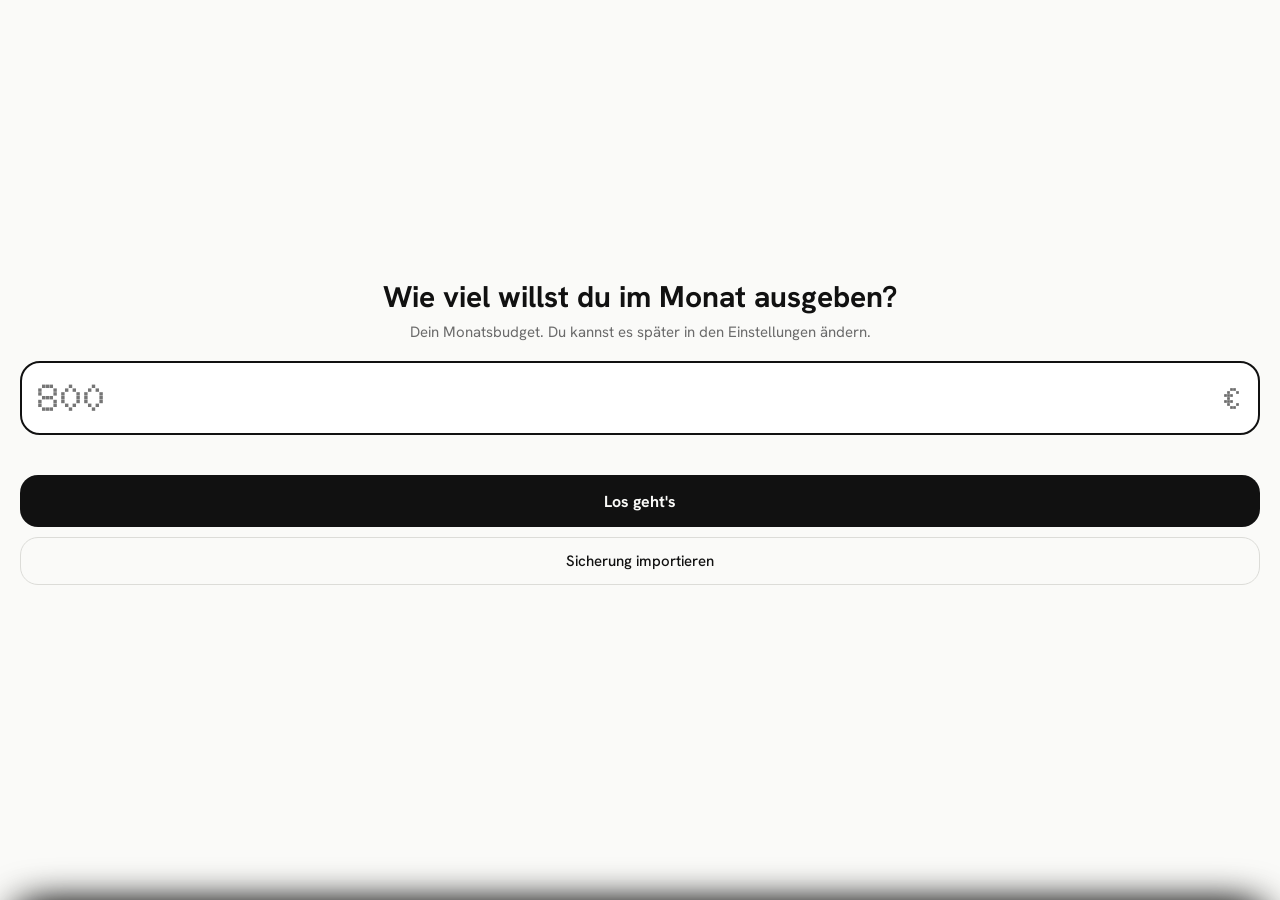
<file: app/src/main/assets/index.html>
<!DOCTYPE html>
<html lang="de">
<head>
<meta charset="utf-8">
<meta name="viewport" content="width=device-width,initial-scale=1,maximum-scale=1,user-scalable=no">
<title>Budget</title>

<link rel="stylesheet" href="fonts.css">
<style>
/* VOICE: ruhig, technisch, knapp – wie ein Nothing-Systemwidget
   IDEA: das Punktraster-Display der Nothing-Phones; Budget als Ring aus Punkten
   PICTURE: zwei Telefone – Startbildschirm mit Widget, daneben die App mit Kreisdiagramm
   COLOUR and TYPE: Schwarz/Weiß, Grautöne, ein rotes Signal; Doto für Zahlen, Hanken Grotesk für Text
   LAYOUT: zwei Geräte nebeneinander, unter 760px umschaltbar */
:root{color-scheme:light dark;--bg:light-dark(#ececea,#050505);--ink:light-dark(#111,#f2f2f2);--mut:light-dark(#6b6b6b,#9a9a9a);
--scr:light-dark(#fafaf8,#0c0c0c);--card:light-dark(#fff,#181818);--line:light-dark(#dcdcd8,#2a2a2a);--red:#d71921;--frame:light-dark(#1a1a1a,#2b2b2b)}
:root[data-theme=light]{color-scheme:light}:root[data-theme=dark]{color-scheme:dark}
*{box-sizing:border-box;min-width:0}
body{margin:0;background:var(--bg);color:var(--ink);font:16px/1.5 "Hanken Grotesk",system-ui,sans-serif;overflow-x:clip}
.dot{font-family:Doto,"Hanken Grotesk",monospace;font-weight:900;letter-spacing:.02em}
header{padding:28px max(5vw,16px) 8px;max-width:1240px;margin:auto}
h1{font-size:clamp(28px,4vw,40px);line-height:1.05;margin:0 0 6px;text-wrap:balance}
header p{margin:0;color:var(--mut);max-width:62ch}
.seg{display:none;gap:4px;margin:16px 0 0;background:var(--card);border:1px solid var(--line);border-radius:99px;padding:4px;width:max-content}
.seg button{border:0;background:none;color:var(--ink);font:500 15px "Hanken Grotesk",system-ui,sans-serif;padding:10px 18px;border-radius:99px;min-height:44px;cursor:pointer}
.seg button[aria-pressed=true]{background:var(--ink);color:var(--bg)}
main{display:flex;flex-wrap:wrap;justify-content:center;gap:clamp(24px,5vw,72px);padding:24px 16px 56px;max-width:1240px;margin:auto}
.dev{display:flex;flex-direction:column;align-items:center;gap:10px}
.dev>small{color:var(--mut);font-size:14px}
.phone{width:min(360px,92vw);height:740px;border-radius:44px;background:var(--frame);padding:10px;box-shadow:0 30px 60px -30px #0008,inset 0 0 0 1px #fff2}
.screen{height:100%;border-radius:35px;overflow:hidden;position:relative;background:var(--scr);display:flex;flex-direction:column}
.bar{display:flex;justify-content:space-between;padding:12px 26px 0;font-size:13px;font-weight:500}
.cam{width:10px;height:10px;border-radius:50%;background:#000;position:absolute;top:12px;left:50%;translate:-50%}
/* Startbildschirm */
.home{background:radial-gradient(circle at 1px 1px,#fff1 1px,transparent 1.5px) 0 0/14px 14px,linear-gradient(160deg,#2a2a2a,#0a0a0a 70%);color:#f2f2f2}
.clock{font-size:76px;line-height:1;text-align:center;margin:34px 0 4px}
.date{text-align:center;font-size:14px;color:#bbb}
.widget{margin:30px 14px 0;background:#000;color:#f2f2f2;border-radius:26px;padding:12px 12px 8px;border:1px solid #ffffff17;box-shadow:0 20px 40px -18px #000}
.wtop{display:flex;justify-content:space-between;align-items:baseline;font-size:12px;color:#8a8a8a;padding:0 4px}
.wtop b{font:900 16px Doto,monospace;color:#f2f2f2;display:inline-block;transition:color .3s}
.wtop b.pulse{animation:pulse .6s}
.wrow{display:flex;gap:8px;margin:8px 0}
.amt{flex:1;display:flex;align-items:center;gap:4px;background:#161616;border-radius:16px;padding:0 14px;height:48px;transition:box-shadow .2s}
.amt input{flex:1;border:0;background:none;font:900 26px Doto,monospace;color:#f2f2f2;width:100%}
.amt input::placeholder{color:#555}
.amt input:focus{outline:none}.amt:focus-within{box-shadow:0 0 0 1px #ffffff55}
.amt span{font:900 20px Doto,monospace;color:#666}
.go{flex:none;width:48px;height:48px;border:0;border-radius:50%;background:var(--red);color:#fff;cursor:pointer;display:grid;place-items:center;transition:background .25s,transform .15s}
.go:disabled{background:#1e1e1e;color:#555;cursor:default}
.go svg{transition:transform .35s cubic-bezier(.2,.9,.2,1)}.go.ok svg{transform:rotate(90deg) scale(0)}
.go .ck{position:absolute;opacity:0;transition:opacity .2s}.go.ok .ck{opacity:1}.go{position:relative}
.cats{display:grid;grid-template-columns:repeat(3,minmax(0,1fr));gap:6px}
.cats::-webkit-scrollbar{display:none}
.cat{flex:none;border:1px solid #ffffff1c;background:#111;border-radius:99px;height:38px;padding:0 4px;justify-content:center;white-space:nowrap;overflow:hidden;font:500 12px "Hanken Grotesk",system-ui,sans-serif;letter-spacing:-.01em;color:#cfcfcf;cursor:pointer;display:flex;align-items:center;gap:5px;transition:background .2s,color .2s,border-color .2s,transform .15s}
.cat i{width:7px;height:7px;border-radius:50%;flex:none}
.cat[aria-pressed=true]{background:#f2f2f2;color:#000;border-color:#f2f2f2}
.wmsg{min-height:18px;font-size:12px;text-align:center;margin-top:6px;color:#8a8a8a;transition:opacity .3s}
.dock{margin-top:auto;display:flex;justify-content:center;gap:22px;padding:22px}
.dock i{width:50px;height:50px;border-radius:50%;background:#ffffff14;border:1px solid #fff2}
.dock i.app{background:#f4f4f2;display:grid;place-items:center;cursor:pointer;border:0}
button:focus-visible,input:focus-visible,.dock i:focus-visible{outline:2px solid var(--red);outline-offset:2px}
/* App */
.view{flex:1;display:flex;flex-direction:column;padding:8px 20px 20px;overflow:auto}
.top{display:flex;justify-content:space-between;align-items:center;margin:10px 0 4px}
.top h2{font-size:22px;margin:0}
.ib{width:44px;height:44px;border-radius:50%;border:1px solid var(--line);background:var(--card);color:var(--ink);cursor:pointer;display:grid;place-items:center}
.mon{color:var(--mut);font-size:14px;margin:0}
.ring{position:relative;width:250px;height:250px;margin:14px auto 8px}
.ring svg{width:100%;height:100%;rotate:-90deg}
.mid{position:absolute;inset:0;display:grid;place-content:center;text-align:center}
.mid .dot{font-size:30px;line-height:1.1}
.mid small{color:var(--mut);font-size:14px}
.mid.over .dot{color:var(--red)}
.sum{display:flex;justify-content:space-between;font-size:14px;color:var(--mut);border-block:1px solid var(--line);padding:10px 2px;margin:6px 0 10px}
.sum b{color:var(--ink);font-weight:700}
.leg{list-style:none;margin:0;padding:0;display:grid;gap:2px}
.leg li{display:grid;grid-template-columns:12px 1fr auto;gap:10px;align-items:center;font-size:15px;padding:6px 2px}
.leg li i{width:12px;height:12px;border-radius:50%}
.leg li span:last-child,.hist .a{font-variant-numeric:tabular-nums;white-space:nowrap;text-align:right}
.leg li.zero{color:var(--mut)}
h3{font-size:14px;color:var(--mut);font-weight:500;margin:18px 0 4px}
.hist{list-style:none;margin:0;padding:0}
.hist li{display:grid;grid-template-columns:1fr auto 44px;align-items:center;gap:6px;border-bottom:1px solid var(--line);padding:4px 0}
.hist li>div{overflow:hidden;text-overflow:ellipsis;white-space:nowrap}
.hist li div small{display:block;color:var(--mut);font-size:13px}
.hist .x{width:44px;height:44px;border:0;background:none;color:var(--mut);font-size:20px;cursor:pointer;border-radius:12px}
.empty{color:var(--mut);font-size:15px;padding:12px 0}
/* Setup & Einstellungen */
.setup{justify-content:center;text-align:center}
.setup h2{font-size:30px;line-height:1.05;margin:0 0 8px}
.setup p,.set p{color:var(--mut);margin:0 0 18px;font-size:15px}
.field{display:flex;align-items:center;gap:4px;border:2px solid var(--ink);border-radius:20px;padding:4px 16px;background:var(--card)}
.field input{flex:1;border:0;background:none;color:var(--ink);font:900 38px Doto,monospace;padding:8px 0;width:100%}
.field input:focus{outline:none}
.field span{font:900 30px Doto,monospace;color:var(--mut)}
.pri{margin-top:14px;width:100%;min-height:52px;border:0;border-radius:18px;background:var(--ink);color:var(--scr);font:700 16px "Hanken Grotesk",system-ui,sans-serif;cursor:pointer}
.sec{margin-top:10px;width:100%;min-height:48px;border:1px solid var(--line);border-radius:18px;background:none;color:var(--ink);font:500 15px "Hanken Grotesk",system-ui,sans-serif;cursor:pointer}
.sec.warn{color:var(--red);border-color:color-mix(in srgb,var(--red) 40%,transparent)}
.err{color:var(--red);font-size:14px;min-height:20px;margin-top:6px}
.set label{font-size:14px;color:var(--mut);display:block;margin:16px 0 6px}
.toast{position:absolute;z-index:40;left:20px;right:20px;bottom:84px;background:#000;color:#f2f2f2;border:1px solid #ffffff1f;border-radius:99px;padding:6px 6px 6px 18px;display:flex;align-items:center;gap:12px;box-shadow:0 22px 44px -14px #000c;overflow:hidden;
 opacity:0;transform:translateY(24px) scale(.96);filter:blur(4px);pointer-events:none;transition:transform .5s cubic-bezier(.2,.9,.2,1),opacity .35s,filter .35s}
.toast.on{opacity:1;transform:none;filter:none;pointer-events:auto}
.toast #tMsg{flex:1;font-size:14px;letter-spacing:.01em;white-space:nowrap;overflow:hidden;text-overflow:ellipsis}
.toast #tMsg b{font:900 15px Doto,monospace;margin-right:4px}
.toast button{flex:none;border:0;background:#f2f2f2;color:#000;font:600 14px "Hanken Grotesk",system-ui,sans-serif;height:36px;padding:0 16px;border-radius:99px;cursor:pointer;transition:transform .15s}
.tbar{position:absolute;left:18px;right:18px;bottom:0;height:2px;background:var(--red);transform-origin:left;transform:scaleX(0)}
.toast.on .tbar{animation:drain 4s linear forwards}
/* Animationen */
@keyframes up{from{opacity:0;transform:translateY(14px)}}
@keyframes drain{from{transform:scaleX(1)}to{transform:scaleX(0)}}
@keyframes pulse{40%{transform:scale(1.18);color:var(--red)}}
@keyframes slideIn{from{opacity:0;transform:translateX(-18px)}}
@keyframes pop{from{opacity:0;transform:scale(.85)}}
.view.enter>*{animation:up .5s cubic-bezier(.2,.9,.2,1) both}
.view.enter>*:nth-child(2){animation-delay:.05s}.view.enter>*:nth-child(3){animation-delay:.1s}.view.enter>*:nth-child(4){animation-delay:.15s}.view.enter>*:nth-child(5){animation-delay:.2s}.view.enter>*:nth-child(n+6){animation-delay:.25s}
.view.enter .leg li{animation:up .45s cubic-bezier(.2,.9,.2,1) both}
.view.enter .leg li:nth-child(2){animation-delay:.25s}.view.enter .leg li:nth-child(3){animation-delay:.3s}.view.enter .leg li:nth-child(4){animation-delay:.35s}.view.enter .leg li:nth-child(5){animation-delay:.4s}.view.enter .leg li:nth-child(6){animation-delay:.45s}.view.enter .leg li:first-child{animation-delay:.2s}
.ring .arc{transition:stroke-dasharray .9s cubic-bezier(.2,.9,.2,1),stroke-dashoffset .9s cubic-bezier(.2,.9,.2,1)}
.mid.bump{animation:pop .45s cubic-bezier(.2,.9,.2,1)}
.hist li{transition:opacity .3s,transform .3s,height .3s .15s,padding .3s .15s;overflow:hidden}
.hist li.new{animation:slideIn .5s cubic-bezier(.2,.9,.2,1)}
.hist li.new .a{color:var(--red);transition:color 1.2s}
.hist li.out{opacity:0;transform:translateX(40px)}
button{transition:transform .15s}button:active:not(:disabled){transform:scale(.95)}
/* 2x1-Widget */
.hw{display:grid;grid-template-columns:minmax(0,1fr) minmax(0,1fr);gap:10px;margin:10px 14px 0;align-items:start}
.hw .wcap{margin:6px 0 0 8px}
.w22{position:relative;width:100%;max-width:150px;aspect-ratio:1;margin:0 auto;border-radius:50%;background:radial-gradient(circle at 50% 35%,#161616,#000 70%);border:1px solid #ffffff17;box-shadow:0 18px 34px -16px #000}
.w22>svg{position:absolute;inset:7px;width:calc(100% - 14px);height:calc(100% - 14px);rotate:-90deg}
.w22 .arc2{transition:stroke-dasharray .9s cubic-bezier(.2,.9,.2,1),stroke-dashoffset .9s cubic-bezier(.2,.9,.2,1)}
.w22o{position:absolute;inset:0;border-radius:50%;border:0;background:none;cursor:pointer}
.w22c{position:absolute;inset:0;padding-bottom:3px;display:flex;flex-direction:column;align-items:center;justify-content:center;pointer-events:none}
.w22c b{margin-bottom:5px;font:900 15px/1.1 Doto,monospace;color:#f2f2f2;white-space:nowrap;transition:color .3s}.w22c b.neg{color:var(--red)}.w22c b.big{font-size:20px}
.w22c small{font-size:9px;color:#8a8a8a;letter-spacing:.04em;margin-top:5px}
.w22p{pointer-events:auto;width:32px;height:32px;border-radius:50%;border:0;background:var(--red);display:grid;place-items:center;cursor:pointer;box-shadow:0 6px 16px -6px #d71921cc}
.w22s{display:block;height:31px}
.w21{margin:0;width:100%;background:#000;color:#f2f2f2;border:1px solid #ffffff17;border-radius:22px;padding:9px 9px 12px 14px;display:block;box-shadow:0 16px 30px -16px #000}
.w21 .tr{margin-right:5px}
.w21 small{display:block;font-size:11px;color:#8a8a8a;line-height:1.2}
.w21 b{display:block;font:900 17px/1.15 Doto,monospace;margin:2px 0 0;white-space:nowrap;transition:color .3s}
.w21r{display:flex;align-items:center;gap:6px;margin-bottom:8px}
.w21o{flex:1;border:0;background:none;color:inherit;padding:0;text-align:left;font:inherit;cursor:pointer;min-height:40px}
.w21p{flex:none;width:36px;height:36px;border-radius:50%;border:0;background:var(--red);display:grid;place-items:center;cursor:pointer}
.w21 b.neg{color:var(--red)}
.w21 .tr{display:block;height:4px;border-radius:99px;background:#222;overflow:hidden}
.w21 .tr i{display:block;height:100%;width:0;background:#f2f2f2;border-radius:99px;transition:width .8s cubic-bezier(.2,.9,.2,1)}
.w21 .tr i.neg{background:var(--red)}
.wcap{margin:6px 0 0 8px;font-size:11px;color:#777}
/* Seiten + Leiste unten */
.appv{flex:1;display:flex;flex-direction:column;min-height:0}
.pager{flex:1;display:flex;overflow-x:auto;overflow-y:hidden;scroll-snap-type:x mandatory;scrollbar-width:none;overscroll-behavior-x:contain;min-height:0}
.pager::-webkit-scrollbar{display:none}
.pager.drag{scroll-snap-type:none;cursor:grabbing;user-select:none}
.page{flex:0 0 100%;scroll-snap-align:start;scroll-snap-stop:always;overflow-y:auto;scrollbar-width:none;padding:8px 20px 24px}
.page::-webkit-scrollbar{display:none}
.tabs{position:relative;display:grid;grid-template-columns:1fr 1fr;border-top:1px solid var(--line);background:var(--scr);padding:4px 10px 8px}
.tabs button{border:0;background:none;color:var(--mut);font:500 12px "Hanken Grotesk",system-ui,sans-serif;display:flex;flex-direction:column;align-items:center;justify-content:center;gap:3px;min-height:54px;cursor:pointer;transition:color .3s}
.tabs button[aria-selected=true]{color:var(--ink)}
.tabs .ind{position:absolute;top:-1px;left:10px;width:calc(50% - 10px);height:2px;display:flex;justify-content:center;pointer-events:none}
.tabs .ind i{width:44px;height:2px;border-radius:2px;background:var(--red)}
/* Verlauf */
.stats{display:grid;grid-template-columns:minmax(0,1fr) minmax(0,1fr);gap:8px;margin:14px 0 4px}
.stat{background:var(--card);border:1px solid var(--line);border-radius:18px;padding:11px 14px}
.stat small{color:var(--mut);font-size:12px;display:block}
.stat b{font:900 21px/1.2 Doto,monospace;white-space:nowrap}
.chart{display:flex;align-items:stretch;gap:8px;height:150px;margin:16px 0 4px}


.cb .b{position:absolute;bottom:0;left:50%;translate:-50% 0;width:min(100%,28px);height:0;border-radius:8px 8px 3px 3px;background:var(--ink);transition:height .8s cubic-bezier(.2,.9,.2,1)}
.cb .b.over{background:var(--red)}
.cb .b.cur{background:repeating-linear-gradient(-45deg,var(--ink) 0 3px,transparent 3px 6px);border:1.5px solid var(--ink)}
.cb .b.cur.over{background:repeating-linear-gradient(-45deg,var(--red) 0 3px,transparent 3px 6px);border-color:var(--red)}
.cb .lim{position:absolute;left:-3px;right:-3px;border-top:1.5px dashed var(--mut);opacity:.8}
.col small{font-size:11px;color:var(--mut);white-space:nowrap}
.col.now small{color:var(--ink);font-weight:700}
.ckey{display:flex;gap:14px;font-size:12px;color:var(--mut);margin:6px 0 4px}
.ckey span{display:flex;align-items:center;gap:6px}
.ckey i{width:14px;border-top:1.5px dashed var(--mut)}.ckey i.s{width:10px;height:10px;border:0;border-radius:3px;background:var(--ink)}.ckey i.o{width:10px;height:10px;border:0;border-radius:3px;background:var(--red)}
.mlist{list-style:none;margin:8px 0 0;padding:0;display:grid;gap:8px}
.mc{background:var(--card);border:1px solid var(--line);border-radius:20px;overflow:hidden}
.mc>button{width:100%;border:0;background:none;color:var(--ink);font:inherit;text-align:left;padding:13px 16px 12px;cursor:pointer;display:block}
.mh{display:flex;justify-content:space-between;align-items:baseline;gap:8px}
.mh b{font-size:15px}.mh span{font-size:14px;color:var(--mut);white-space:nowrap;font-variant-numeric:tabular-nums}
.mh em{font-style:normal;font-size:11px;font-weight:600;color:#fff;background:var(--red);border-radius:99px;padding:1px 7px;margin-left:6px;vertical-align:2px}
.mbar{height:6px;border-radius:99px;background:var(--line);margin:10px 0 8px;overflow:hidden;display:flex}
.mbar i{height:100%}
.ms{display:flex;justify-content:space-between;font-size:13px;color:var(--mut)}
.ms .over{color:var(--red)}
.ms svg{transition:transform .35s}
.mc.open .ms svg{transform:rotate(180deg)}
.md{display:grid;grid-template-rows:0fr;transition:grid-template-rows .4s cubic-bezier(.2,.9,.2,1)}
.mc.open .md{grid-template-rows:1fr}
.md>div{overflow:hidden}
.md ul{list-style:none;margin:0;padding:2px 16px 12px;border-top:1px solid var(--line)}
.md li{display:grid;grid-template-columns:10px 1fr auto;gap:10px;align-items:center;font-size:14px;padding:6px 0}
.md li i{width:10px;height:10px;border-radius:50%}
.md li span:last-child{font-variant-numeric:tabular-nums;white-space:nowrap}
.md li.zero{color:var(--mut)}
.md li.sub{font-size:13px;color:var(--mut);padding:3px 0 3px 22px;grid-template-columns:8px 1fr auto;position:relative}
.md li.sub i{width:6px;height:6px;border-radius:50%;background:transparent;border:1.5px solid #8c1016}
.md li.sub::before{content:"";position:absolute;left:4px;top:-4px;bottom:50%;width:12px;border-left:1px solid var(--line);border-bottom:1px solid var(--line);border-bottom-left-radius:6px}
.md p{margin:0;padding:0 16px 12px;font-size:12px;color:var(--mut)}
.page.enter>*{animation:up .5s cubic-bezier(.2,.9,.2,1) both}
.page.enter>*:nth-child(2){animation-delay:.05s}.page.enter>*:nth-child(3){animation-delay:.1s}.page.enter>*:nth-child(4){animation-delay:.15s}.page.enter>*:nth-child(5){animation-delay:.2s}.page.enter>*:nth-child(n+6){animation-delay:.25s}
/* Schnelleingabe in der App */
.qs{position:absolute;inset:0;z-index:30;pointer-events:none}
.qs .dim{position:absolute;inset:0;background:#000;opacity:0;transition:opacity .35s}
.qs .sh{position:absolute;left:8px;right:8px;bottom:8px;background:#000;color:#f2f2f2;border:1px solid #ffffff17;border-radius:28px;padding:14px 14px 12px;transform:translateY(110%);transition:transform .45s cubic-bezier(.2,.9,.2,1)}
.qs.on{pointer-events:auto}.qs.on .dim{opacity:.5}.qs.on .sh{transform:none}
.qs .hd{display:flex;justify-content:space-between;align-items:baseline;font-size:13px;color:#8a8a8a;padding:0 4px}
.qs .hd b{font:900 16px Doto,monospace;color:#f2f2f2}.qs .hd b.neg{color:var(--red)}
.qs .amtq{display:flex;justify-content:flex-end;align-items:baseline;gap:2px;padding:6px 6px 4px;height:62px;overflow:hidden}
.qs .amtq .v{font:900 44px/1 Doto,monospace;white-space:nowrap}.qs .amtq .v.ph{color:#3a3a3a}
.qs .amtq .u{font:900 26px Doto,monospace;color:#555}
.qs .qc{display:grid;grid-template-columns:repeat(3,minmax(0,1fr));gap:6px;margin:4px 0 10px}
.qs .qc .cat{width:auto;height:38px}
.qs .pad{display:grid;grid-template-columns:repeat(3,minmax(0,1fr));gap:6px}
.qs .pad button{height:48px;border:0;border-radius:16px;background:#141414;color:#f2f2f2;font:900 22px Doto,monospace;cursor:pointer}
.qs .pad button:active{background:#262626}
.qs .pad .del{font:500 18px "Hanken Grotesk",sans-serif;color:#9a9a9a}
.qs .sv{margin-top:8px;width:100%;height:50px;border:0;border-radius:16px;background:var(--red);color:#fff;font:700 16px "Hanken Grotesk",sans-serif;cursor:pointer;transition:background .25s}
.qs .sv:disabled{background:#1e1e1e;color:#555;cursor:default}.qs .sv.ok{background:#f2f2f2;color:#000}
.ns{position:absolute;left:8px;right:8px;bottom:8px;background:#0a0a0a;color:#f2f2f2;border:1px solid #ffffff24;border-radius:28px;padding:18px 16px 14px;transform:translateY(115%);transition:transform .45s cubic-bezier(.2,.9,.2,1);box-shadow:0 -20px 40px -10px #000;z-index:2}
.ns.on{transform:none}
.ns h4{margin:0 0 2px;font-size:18px}.ns p{margin:0 0 12px;font-size:13px;color:#8a8a8a}
.ns input{width:100%;height:52px;border:1px solid #ffffff24;border-radius:16px;background:#141414;color:#f2f2f2;font:500 17px "Hanken Grotesk",sans-serif;padding:0 16px}
.ns input:focus{outline:none;border-color:#f2f2f2}
.ns .sg{display:flex;flex-wrap:wrap;gap:6px;margin:10px 0 12px}
.ns .sg button{height:36px;padding:0 13px;border-radius:99px;border:1px solid #ffffff1c;background:#111;color:#cfcfcf;font:500 13px "Hanken Grotesk",sans-serif;cursor:pointer}
.ns .row{display:flex;gap:8px;margin-top:12px}
.ns .row button{flex:1;height:50px;border-radius:16px;border:0;font:700 15px "Hanken Grotesk",sans-serif;cursor:pointer}
.ns .ok{background:var(--red);color:#fff}.ns .no{background:#141414;color:#cfcfcf;flex:0 0 38%!important}
#wC .nt{overflow:hidden;text-overflow:ellipsis;white-space:nowrap;min-width:0}
.qs .cat .nt{overflow:hidden;text-overflow:ellipsis;white-space:nowrap;max-width:100%}
.qs .cat{min-width:0;padding:0 4px}
@keyframes shake{20%{transform:translateX(-6px)}40%{transform:translateX(6px)}60%{transform:translateX(-4px)}80%{transform:translateX(3px)}}
.shake{animation:shake .35s}
.fxl{list-style:none;margin:0 0 4px;padding:0;display:grid;gap:6px}
.fxl li button{width:100%;display:grid;grid-template-columns:10px minmax(0,1fr) auto 16px;gap:10px;align-items:center;text-align:left;border:1px solid var(--line);background:var(--card);color:var(--ink);border-radius:16px;padding:10px 12px;font:inherit;cursor:pointer}
.fxl li i{width:10px;height:10px;border-radius:50%}
.fxl li b{font-weight:500;font-size:15px;display:block;overflow:hidden;text-overflow:ellipsis;white-space:nowrap}
.fxl li small{display:block;color:var(--mut);font-size:12px}
.fxl li .a{font-variant-numeric:tabular-nums;white-space:nowrap;font-size:15px}
.fxl li svg{color:var(--mut)}
.fxsum{display:flex;justify-content:space-between;font-size:13px;color:var(--mut);padding:4px 4px 0}
.fxsum b{color:var(--ink)}
.fxn{font-size:12px;color:var(--mut);margin:-4px 2px 6px}
.fs2{display:grid;grid-template-columns:minmax(0,1fr) 120px;gap:8px}
.fs2 .eu{position:relative}.fs2 .eu input{padding-right:30px;font:900 20px Doto,monospace}.fs2 .eu span{position:absolute;right:12px;top:50%;translate:0 -50%;font:900 18px Doto,monospace;color:#666}
#fs .qc{margin:10px 0 0}
#fs .del{display:block;margin:10px auto 0;border:0;background:none;color:var(--red);font:500 14px "Hanken Grotesk",sans-serif;cursor:pointer;min-height:40px}
.qs .cat{width:auto}
.btns{display:flex;gap:8px}
/* Dauerbeträge-Karte */
.fxc{display:grid;grid-template-columns:36px minmax(0,1fr) auto 16px;gap:12px;align-items:center;width:100%;text-align:left;border:1px solid var(--line);background:var(--card);color:var(--ink);border-radius:18px;padding:10px 12px;margin:-2px 0 8px;font:inherit;cursor:pointer}
.fxc .fi{width:36px;height:36px;border-radius:12px;background:var(--ink);color:var(--scr);display:grid;place-items:center;font-size:18px;font-weight:700}
.fxc b{display:block;font-size:15px}.fxc small{display:block;color:var(--mut);font-size:12px;overflow:hidden;text-overflow:ellipsis;white-space:nowrap}
.fxc .fa{font-variant-numeric:tabular-nums;font-weight:700;white-space:nowrap;font-size:15px}
.fxc svg{color:var(--mut)}
/* Dauerbeträge-Liste im dunklen Fenster */
#ds .fxl li button{background:#141414;border-color:#ffffff1c;color:#f2f2f2}
#ds .fxl li small,#ds .fxl li svg{color:#8a8a8a}
#ds .fxsum{color:#8a8a8a;padding:6px 4px 0}#ds .fxsum b{color:#f2f2f2}
#ds .fxl{max-height:300px;overflow-y:auto;scrollbar-width:none}
.fxe{color:#8a8a8a;font-size:14px;padding:6px 2px}
/* Widget-Menü */
.wopts{display:grid;gap:6px}
.wopts button,.wlock{display:flex;align-items:center;gap:12px;width:100%;text-align:left;background:#141414;border:1px solid #ffffff1c;color:#f2f2f2;border-radius:16px;padding:9px 12px;font:inherit;cursor:pointer}
.wopts .sz{flex:none;width:46px;font:900 17px Doto,monospace;color:#f2f2f2}
.wopts b,.wlock b{display:block;font-size:14px}.wopts small,.wlock small{display:block;color:#8a8a8a;font-size:12px}
.wlock span:first-child{flex:1}
.wsec{font-size:12px;color:#8a8a8a;margin:12px 4px 6px}
.sw{flex:none;width:48px;height:30px;border-radius:99px;background:#2a2a2a;position:relative;transition:background .25s}
.sw::after{content:"";position:absolute;top:3px;left:3px;width:24px;height:24px;border-radius:50%;background:#fff;transition:transform .3s cubic-bezier(.2,.9,.2,1)}
.sw.on{background:var(--red)}.sw.on::after{transform:translateX(18px)}
/* Diagramm mit Skala */
.chart{display:block;height:auto;position:relative;margin:14px 0 4px}
.plot{position:relative;height:140px;margin-left:40px;display:flex;align-items:stretch;gap:8px}
.gl{position:absolute;left:0;right:0;border-top:1px solid var(--line)}
.gl span{position:absolute;right:calc(100% + 6px);top:0;translate:0 -50%;font-size:10px;color:var(--mut);white-space:nowrap;font-variant-numeric:tabular-nums}
.gl.z{border-top-color:var(--mut)}
.col{flex:1;position:relative;cursor:pointer;display:block}
.col .cb{position:absolute;inset:0}
.col.dim .b{opacity:.35}
.xl{display:flex;gap:8px;margin-left:40px;margin-top:6px}
.xl small{flex:1;text-align:center;font-size:11px;color:var(--mut);white-space:nowrap}
.xl small.now{color:var(--ink);font-weight:700}
.tip{position:absolute;top:0;translate:-50% 0;background:#000;color:#f2f2f2;border:1px solid #ffffff1f;border-radius:12px;padding:6px 10px;font-size:12px;white-space:nowrap;pointer-events:none;z-index:3;box-shadow:0 10px 24px -10px #000a}
.tip b{font:900 15px Doto,monospace;display:block}
.tip .o{color:#ff6b72}
.fab{position:absolute;right:16px;bottom:80px;height:52px;padding:0 20px 0 16px;border-radius:99px;border:0;background:var(--red);color:#fff;display:flex;align-items:center;gap:8px;font:700 15px "Hanken Grotesk",system-ui,sans-serif;box-shadow:0 14px 30px -10px #d7192199;z-index:5;cursor:pointer;transition:transform .25s,opacity .3s}
.fab.hide{transform:scale(.6);opacity:0;pointer-events:none}
.hist{margin-bottom:70px}
.xio{display:grid;grid-template-columns:1fr 1fr;gap:8px}
.xio .sec{margin-top:0;display:flex;align-items:center;justify-content:center;gap:8px}
.xinfo{font-size:13px!important;margin:8px 2px 0!important;min-height:18px;color:var(--mut);overflow-wrap:anywhere}
.hist li:not(.empty){cursor:pointer}
.perday{text-align:center;margin:-2px 0 10px;font-size:14px;color:var(--mut)}
.perday b{color:var(--ink);font-weight:700;font-variant-numeric:tabular-nums}
.perday.over b{color:var(--red)}
.sdrow{display:flex;align-items:center;gap:12px;border:1px solid var(--line);background:var(--card);border-radius:18px;padding:10px 10px 10px 16px}
.sdrow>span{flex:1}.sdrow b{display:block;font-size:15px}.sdrow small{display:block;color:var(--mut);font-size:12.5px;line-height:1.35}
.step{display:flex;align-items:center;gap:4px}
.step button{width:40px;height:40px;border-radius:50%;border:1px solid var(--line);background:none;color:var(--ink);font-size:22px;line-height:1;cursor:pointer}
.step b.dot{min-width:46px;text-align:center;font-size:24px}
.mh small.rg{display:block;font-weight:400;font-size:12px;color:var(--mut)}
/* Kategorien bearbeiten */
.kl{margin-bottom:8px}
#kInfo{margin-bottom:22px}
.kl li .a{color:var(--mut);font-size:13px}
.kpal{display:grid;grid-template-columns:repeat(6,1fr);gap:8px;margin:0 0 12px}
.kpal button{aspect-ratio:1;border-radius:50%;border:0;cursor:pointer;position:relative;box-shadow:inset 0 0 0 1px #ffffff22}
.kpal button[aria-checked="true"]::after{content:"";position:absolute;inset:-4px;border-radius:50%;border:2px solid #f2f2f2}
#ks .wlock{margin-bottom:8px}
.kpos{display:flex;align-items:center;gap:8px;font-size:13px;color:#8a8a8a;padding:0 4px}
.kpos span{flex:1}
.kpos button{width:42px;height:38px;border-radius:12px;border:1px solid #ffffff1c;background:#141414;color:#f2f2f2;font-size:17px;cursor:pointer}
.kpos button:disabled{opacity:.3}
#ks .del{display:block;margin:10px auto 0;border:0;background:none;color:var(--red);font:500 14px "Hanken Grotesk",sans-serif;cursor:pointer;min-height:40px}
#ks .del:disabled{color:#555}
/* Einnahmen */
.qmode{display:flex;gap:3px;background:#141414;border:1px solid #ffffff14;border-radius:999px;padding:3px;margin:0 0 10px}
.qmode button{flex:1;border:0;background:none;color:#8a8a8a;font:500 14px "Hanken Grotesk",sans-serif;height:34px;border-radius:999px;cursor:pointer;transition:background .2s,color .2s}
.qmode button[aria-pressed="true"]{background:#f2f2f2;color:#000}
.qin{width:100%;box-sizing:border-box;height:48px;border:1px solid #ffffff24;border-radius:16px;background:#141414;color:#f2f2f2;font:500 16px "Hanken Grotesk",sans-serif;padding:0 14px;margin:2px 0 6px}
.qin:focus{outline:none;border-color:#f2f2f2}
.qhint{margin:0 4px 10px;color:#8a8a8a;font-size:13px}
.hist li.inc .a{color:#3aa76d}
.md li.inc i{background:#3aa76d}
.md li.inc span:last-child,.md li.inc~li.sub span:last-child{color:#3aa76d}
.md li.inc~li.sub i{border-color:#3aa76d}
[hidden]{display:none!important}
footer{text-align:center;color:var(--mut);font-size:13px;padding:0 16px 32px}
@media(prefers-reduced-motion:reduce){*,*::before,*::after{animation:none!important;transition:none!important}}
@media(max-width:760px){.seg{display:flex}main .dev:not(.show){display:none}.phone{height:700px}}

/* Dauerbetrag: eigener Ziffernblock */
#fs .fsamt{width:100%;border:0;background:none;color:inherit;cursor:pointer;margin:6px 0 4px;height:56px}
#fs .fsamt .v{font-size:40px}
#fs .pad{margin-top:4px}
#fs .pad button{height:46px}
#fs .pad .kdel{font-family:inherit;font-size:20px;color:inherit;opacity:.75}

/* ===== Android-App: Vollbild statt Telefonrahmen ===== */
html,body{height:100%;margin:0;overflow:hidden;background:var(--scr)}
body{-webkit-tap-highlight-color:transparent;user-select:none}
.screen{position:fixed;inset:0;height:auto;border-radius:0;display:flex;flex-direction:column;background:var(--scr)}
.screen>.view{padding-top:12px}
.page{padding-top:12px}
input,textarea{user-select:text}
button:focus{outline:none}
</style>
</head>
<body>
<div class="screen">

      <div class="view setup" id="vS" hidden>
        <h2>Wie viel willst du im Monat ausgeben?</h2>
        <p>Dein Monatsbudget. Du kannst es später in den Einstellungen ändern.</p>
        <label class="field"><input id="sB" inputmode="decimal" placeholder="800" aria-label="Monatsbudget in Euro"><span>€</span></label>
        <div class="err" id="sE"></div>
        <button class="pri" id="sGo">Los geht's</button>
        <button class="sec" id="sImp">Sicherung importieren</button>
        <p class="xinfo" id="sInfo" aria-live="polite"></p>
      </div>

      <div class="appv" id="vM" hidden>
       <div class="pager" id="pager">
        <section class="page" id="p1" aria-label="Übersicht">
        <div class="top"><div><h2>Budget</h2><p class="mon" id="mM"></p></div>
          <div class="btns"><button class="ib" id="toWid" aria-label="Widget &amp; Sperrbildschirm"><svg width="21" height="21" viewBox="0 0 24 24" fill="none" stroke="currentColor" stroke-width="1.8" stroke-linecap="round" stroke-linejoin="round"><rect x="3" y="3" width="7" height="7" rx="1.6"/><rect x="14" y="3" width="7" height="7" rx="1.6"/><rect x="3" y="14" width="7" height="7" rx="1.6"/><path d="M17.5 14.2v6.6M14.2 17.5h6.6"/></svg></button><button class="ib" id="toSet" aria-label="Einstellungen"><svg width="21" height="21" viewBox="0 0 24 24" fill="none" stroke="currentColor" stroke-width="1.8" stroke-linecap="round" stroke-linejoin="round"><path d="M12.22 2h-.44a2 2 0 0 0-2 2v.18a2 2 0 0 1-1 1.73l-.43.25a2 2 0 0 1-2 0l-.15-.08a2 2 0 0 0-2.73.73l-.22.38a2 2 0 0 0 .73 2.73l.15.1a2 2 0 0 1 1 1.72v.51a2 2 0 0 1-1 1.74l-.15.09a2 2 0 0 0-.73 2.73l.22.38a2 2 0 0 0 2.73.73l.15-.08a2 2 0 0 1 2 0l.43.25a2 2 0 0 1 1 1.73V20a2 2 0 0 0 2 2h.44a2 2 0 0 0 2-2v-.18a2 2 0 0 1 1-1.73l.43-.25a2 2 0 0 1 2 0l.15.08a2 2 0 0 0 2.73-.73l.22-.39a2 2 0 0 0-.73-2.73l-.15-.08a2 2 0 0 1-1-1.74v-.5a2 2 0 0 1 1-1.74l.15-.09a2 2 0 0 0 .73-2.73l-.22-.38a2 2 0 0 0-2.73-.73l-.15.08a2 2 0 0 1-2 0l-.43-.25a2 2 0 0 1-1-1.73V4a2 2 0 0 0-2-2z"/><circle cx="12" cy="12" r="3"/></svg></button></div></div>
        <div class="ring"><svg viewBox="0 0 100 100" id="ring"></svg>
          <div class="mid" id="mid"><span class="dot" id="mL">0 €</span><small id="mS">übrig</small></div></div>
        <p class="perday" id="mPd"></p>
        <div class="sum"><span>Ausgegeben <b id="mSp">0 €</b></span><span>Budget <b id="mB">0 €</b></span></div>
          <button class="fxc" id="fxOpen"><span class="fi">↻</span><span class="ft"><b>Dauerbeträge</b><small id="fxS">Abos &amp; Versicherungen hinzufügen</small></span><span class="fa" id="fxA"></span><svg width="16" height="16" viewBox="0 0 20 20" fill="none" stroke="currentColor" stroke-width="2"><path d="M8 4l6 6-6 6"/></svg></button>
        <ul class="leg" id="leg"></ul>
        <h3>Letzte Einträge</h3>
        <ul class="hist" id="hist"></ul>
        </section>
        <section class="page" id="p2" aria-label="Verlauf">
          <div class="top"><div><h2>Verlauf</h2><p class="mon">Alle Monate im Überblick</p></div></div>
          <div class="stats"><div class="stat"><small>Ø pro Monat</small><b id="hAvg">–</b></div><div class="stat"><small>Gespart</small><b id="hOk">–</b></div></div>
          <div class="chart" id="chart"><div class="plot" id="plot"></div><div class="xl" id="xl"></div><div class="tip" id="tip" hidden></div></div>
          <div class="ckey"><span><i class="s"></i>ausgegeben</span><span><i class="o"></i>drüber</span><span><i></i>Budget</span></div>
          <h3>Monate</h3>
          <ul class="mlist" id="mlist"></ul>
        </section>
       </div>
       <nav class="tabs" role="tablist" aria-label="Seiten">
        <button role="tab" id="tb0" aria-selected="true"><svg width="22" height="22" viewBox="0 0 24 24" fill="none" stroke="currentColor" stroke-width="2"><circle cx="12" cy="12" r="8"/><path d="M12 4a8 8 0 0 1 8 8" stroke="var(--red)"/></svg>Übersicht</button>
        <button role="tab" id="tb1" aria-selected="false"><svg width="22" height="22" viewBox="0 0 24 24" fill="none" stroke="currentColor" stroke-width="2" stroke-linecap="round"><path d="M5 20V12M10 20V6M15 20v-9M20 20V9"/></svg>Verlauf</button>
        <span class="ind" id="ind"><i></i></span>
       </nav>
      </div>

      <div class="view set" id="vE" hidden>
        <div class="top"><h2>Einstellungen</h2>
          <button class="ib" id="back" aria-label="Zurück"><svg width="20" height="20" viewBox="0 0 20 20" fill="none" stroke="currentColor" stroke-width="2"><path d="M12 4l-6 6 6 6"/></svg></button></div>
        <label for="eB">Monatsbudget</label>
        <div class="field"><input id="eB" inputmode="decimal" aria-label="Monatsbudget in Euro"><span>€</span></div>
        <div class="err" id="eE"></div>
        <button class="pri" id="eSave">Speichern</button>
        <label>Monatsbeginn</label>
        <div class="sdrow"><span><b>Neuer Monat ab dem</b><small id="sdHint">z. B. der Tag, an dem dein Gehalt kommt</small></span>
          <div class="step"><button type="button" id="sdM" aria-label="Früher">−</button><b class="dot" id="sdV">1.</b><button type="button" id="sdP" aria-label="Später">+</button></div></div>
        <label>Kategorien</label>
        <ul class="fxl kl" id="kl"></ul>
        <button class="sec" id="kAdd">+ Kategorie hinzufügen</button>
        <p class="xinfo" id="kInfo">Bis zu 8 Kategorien. Antippen zum Umbenennen, Umfärben oder Löschen.</p>
        <label>Daten übertragen</label>
        <p>Sichert alle Einträge, dein Budget und die Dauerbeträge in einer Datei. Auf dem neuen Gerät „Importieren“ tippen und die Datei auswählen.</p>
        <div class="xio"><button class="sec" id="eExp">Exportieren</button><button class="sec" id="eImp">Importieren</button></div>
        <p class="xinfo" id="eInfo" aria-live="polite"></p>
        <p class="xinfo" id="eAuto" hidden></p>
        <input type="file" id="impFile" accept=".json,application/json,text/plain" hidden>
        <label>Daten</label>
        <p>Der Monat beginnt automatisch am <span id="sdTxt">1.</span> neu. Alte Einträge bleiben gespeichert.</p>
        <button class="sec warn" id="eReset">Einträge dieses Monats löschen</button>
        <button class="sec warn" id="eAll">Alles zurücksetzen</button>
      </div>

      <button class="fab" id="fab" aria-label="Ausgabe eintragen"><svg width="20" height="20" viewBox="0 0 24 24" stroke="currentColor" stroke-width="2.6" stroke-linecap="round"><path d="M12 5v14M5 12h14"/></svg><span>Ausgabe</span></button>
      <div class="qs" id="qs" aria-hidden="true">
        <div class="dim" id="qsDim"></div>
        <div class="sh" role="dialog" aria-label="Ausgabe eintragen">
          <div class="qmode" id="qsM" role="group" aria-label="Art"><button type="button" data-m="out" aria-pressed="true">Ausgabe</button><button type="button" data-m="in" aria-pressed="false">Einnahme</button></div>
          <div class="hd"><span id="qsH">Ausgabe eintragen</span><span>übrig <b id="qsL">–</b></span></div>
          <div class="amtq" id="qsA"><span class="v ph" id="qsV">0,00</span><span class="u">€</span></div>
          <div class="qc" id="qsC" role="group" aria-label="Kategorie"></div>
          <input class="qin" id="qsN" maxlength="40" placeholder="Wofür? z. B. Geschenk, Verkauf (optional)" autocomplete="off" enterkeyhint="done" hidden>
          <p class="qhint" id="qsI" hidden>Erhöht dein Budget für diesen Monat.</p>
          <div class="pad" id="qsP"></div>
          <button class="sv" id="qsS" disabled>Speichern</button>
        </div>
        <div class="ns" id="ns" role="dialog" aria-label="Notiz">
          <h4 id="nsT">Sonstiges – wofür?</h4>
          <p>Kurz notieren, damit du es später wiederfindest.</p>
          <input id="nsI" maxlength="40" placeholder="z. B. Geschenk für Lea" autocomplete="off" enterkeyhint="done">
          <div class="row"><button class="no" id="nsX">Abbrechen</button><button class="ok" id="nsO">Übernehmen</button></div>
        </div>
      </div>
      <div class="qs" id="dq" aria-hidden="true">
        <div class="dim" id="dqDim"></div>
        <div class="ns" id="ds" role="dialog" aria-label="Dauerbeträge">
          <h4>Dauerbeträge</h4>
          <p>Abos, Versicherungen, Verträge: zählen jeden Monat am 1. automatisch als ausgegeben.</p>
          <ul class="fxl" id="fxl"></ul>
          <div class="fxsum" id="fxSum" hidden><span>Summe pro Monat</span><b id="fxTot"></b></div>
          <div class="row"><button type="button" class="no" id="dsX">Schließen</button><button type="button" class="ok" id="fxAdd">+ Hinzufügen</button></div>
        </div>
      </div>
      <div class="qs" id="wq" aria-hidden="true">
        <div class="dim" id="wqDim"></div>
        <div class="ns" id="ws" role="dialog" aria-label="Widget und Sperrbildschirm">
          <h4>Widgets &amp; Nachricht</h4>
          <p>Größe antippen, dann fragt dein Handy, ob das Widget auf den Startbildschirm soll.</p>
          <div class="wopts">
            <button type="button" data-w="2×1"><span class="sz">2×1</span><span><b>Schlicht</b><small>Restbetrag, Balken und Plus</small></span></button>
            <button type="button" data-w="2×2"><span class="sz">2×2</span><span><b>Ring</b><small>Kleiner Ring mit Restbetrag und Plus</small></span></button>
            <button type="button" data-w="4×1"><span class="sz">4×1</span><span><b>Kompakt</b><small>Restbetrag und Plus in einer Zeile</small></span></button>
            <button type="button" data-w="4×2"><span class="sz">4×2</span><span><b>Standard</b><small>Restbetrag, Plus und alle Kategorien</small></span></button>
          </div>
          <div class="wsec">Benachrichtigung</div>
          <button type="button" class="wlock" id="wLock"><span><b>Budget als Nachricht</b><small>Dauerhafte Nachricht mit Restbetrag, Balken und „+ Ausgabe“, auch auf dem Sperrbildschirm</small></span><span class="sw" id="wSw"></span></button>
          <button type="button" class="wlock" id="wTile" style="margin-top:6px"><span><b>Schnellzugriff-Kachel</b><small>„Ausgabe“ in den Schnelleinstellungen, auch bei gesperrtem Handy</small></span><svg width="16" height="16" viewBox="0 0 20 20" fill="none" stroke="#8a8a8a" stroke-width="2"><path d="M8 4l6 6-6 6"/></svg></button>
          <div class="row"><button type="button" class="no" id="wsX" style="flex:1!important">Schließen</button></div>
        </div>
      </div>
      <div class="qs" id="fq" aria-hidden="true">
        <div class="dim" id="fqDim"></div>
        <div class="ns" id="fs" role="dialog" aria-label="Dauerbetrag">
          <h4 id="fsT">Dauerbetrag hinzufügen</h4>
          <p>Zählt ab diesem Monat jeden Monat als ausgegeben, in der eigenen Kategorie „Dauerbeträge“.</p>
          <input id="fsN" maxlength="30" placeholder="Name, z. B. Netflix" autocomplete="off" enterkeyhint="done"><button type="button" class="amtq fsamt" id="fsA" aria-label="Betrag pro Monat"><span class="v ph" id="fsV">0,00</span><span class="u">€</span></button><div class="pad" id="fsP"></div>
          <div class="row"><button type="button" class="no" id="fsX">Abbrechen</button><button type="button" class="ok" id="fsO">Speichern</button></div>
          <button type="button" class="del" id="fsD" hidden>Dauerbetrag löschen</button>
        </div>
      </div>
      <div class="qs" id="kq" aria-hidden="true">
        <div class="dim" id="kqDim"></div>
        <div class="ns" id="ks" role="dialog" aria-label="Kategorie">
          <h4 id="ksT">Kategorie bearbeiten</h4>
          <p id="ksSub">Name und Farbe gelten sofort überall, auch in den Widgets.</p>
          <input id="ksN" maxlength="16" placeholder="Name, z. B. Brotzeit" autocomplete="off" enterkeyhint="done">
          <div class="wsec">Farbe</div>
          <div class="kpal" id="ksC" role="radiogroup" aria-label="Farbe"></div>
          <button type="button" class="wlock" id="ksQ"><span><b>Nach Notiz fragen</b><small>Beim Eintragen kurz notieren, wofür, wie bei „Sonstiges“</small></span><span class="sw" id="ksQs"></span></button>
          <div class="kpos" id="ksPos"><span id="ksPv">Position 1 von 6</span><button type="button" id="ksUp" aria-label="Nach oben">↑</button><button type="button" id="ksDn" aria-label="Nach unten">↓</button></div>
          <div class="row"><button type="button" class="no" id="ksX">Abbrechen</button><button type="button" class="ok" id="ksO">Speichern</button></div>
          <button type="button" class="del" id="ksD" hidden>Kategorie löschen</button>
        </div>
      </div>
      <div class="toast" id="toast" role="status" aria-live="polite"><span id="tMsg"></span><button id="tUndo">Rückgängig</button><i class="tbar"></i></div>
    </div>
<script>
{
const DEFCATS=[
 {id:'essen',n:'Essen',c:'#d71921'},
 {id:'einkauf',n:'Einkauf',c:'light-dark(#111,#f2f2f2)'},
 {id:'transport',n:'Sprit',c:'#8a8a8a'},
 {id:'freizeit',n:'Freizeit',c:'#f08c90'},
 {id:'wohnen',n:'Versicherung',c:'#4d4d4d'},
 {id:'sonst',n:'Sonstiges',c:'#c4c4bf',q:1}];
/* Farbauswahl für eigene Kategorien (Dunkelrot bleibt den Dauerbeträgen vorbehalten) */
const PAL=['#d71921','light-dark(#111,#f2f2f2)','#8a8a8a','#f08c90','#4d4d4d','#c4c4bf','#e8892b','#f2c230','#3aa76d','#2bb3b1','#2f7de1','#8e5bd6'];
const MAXCATS=8;
const FIXCAT={id:'fix',n:'Dauerbeträge',c:'#8c1016'};
let CATS=DEFCATS,ALL=[...CATS,FIXCAT],catSig=null;const catBuilders=[];
/* Farbe auf dunklem Grund (Widgets, Eingabefenster) */
const esc=t=>String(t).replace(/[&<>"]/g,c=>({'&':'&amp;','<':'&lt;','>':'&gt;','"':'&quot;'}[c]));
const wcol=c=>/light-dark/.test(c.c)?'#f2f2f2':c.c;
const catOf=id=>ALL.find(c=>c.id==id)||{id,n:'Ohne Kategorie',c:'#c4c4bf'};
const isN=id=>!!(CATS.find(c=>c.id==id)||{}).q;
function catsFromS(){const ok=S&&Array.isArray(S.cats)&&S.cats.length;CATS=ok?S.cats:DEFCATS;ALL=[...CATS,FIXCAT]}
function syncCats(){const sig=JSON.stringify(S.cats||null);if(sig===catSig)return;catSig=sig;catsFromS();catBuilders.forEach(f=>f());fresh=true}
const KEY='budget-proto-v1',$=id=>document.getElementById(id);
/* €-Zeichen eng an die Zahl */
const _eur=new Intl.NumberFormat('de-DE',{style:'currency',currency:'EUR'});
const eur={format:v=>_eur.format(v).replace(/\s€$/,'\u202F€')};
const eur0=v=>eur.format(v).replace(/,00(?=\s)/,'');
let S={budget:0,entries:[],budgets:{},fixed:[]},sel=null,lastDel=null,tt;
const NATIVE=typeof window.Android!=='undefined';
function load(){try{const r=NATIVE?Android.getData():localStorage.getItem(KEY);if(r){const x=JSON.parse(r);if(x&&Array.isArray(x.entries))return Object.assign({budget:0,entries:[],budgets:{},fixed:[]},x)}}catch(e){}return {budget:0,entries:[],budgets:{},fixed:[]}}
S=load();
const save=()=>{const j=JSON.stringify(S);try{if(NATIVE)Android.setData(j);else localStorage.setItem(KEY,j)}catch(e){}};
catsFromS();
const num=s=>{s=String(s).trim().replace(/\s|€/g,'');if(s.includes(','))s=s.replace(/\./g,'').replace(',','.');const v=parseFloat(s);return isFinite(v)?Math.round(v*100)/100:NaN};
const now=()=>new Date();
/* Budget-Monat: beginnt am Starttag (z. B. Gehalt am 26.) und heißt nach dem Startmonat-Schlüssel "JJJJ-MM" */
const SD=()=>Math.min(28,Math.max(1,Math.round(S.startDay||1)));
const ymOf=d=>`${d.getFullYear()}-${String(d.getMonth()+1).padStart(2,'0')}`;
const pk=t=>{const d=new Date(t);return d.getDate()>=SD()?ymOf(d):ymOf(new Date(d.getFullYear(),d.getMonth()-1,1))};
const pStart=k=>{const [y,m]=k.split('-').map(Number);return new Date(y,m-1,SD())};
const pEnd=k=>{const [y,m]=k.split('-').map(Number);return new Date(y,m,SD())};
const curYM=()=>pk(now());
const inMonth=e=>pk(e.ts)==curYM();
/* Einnahmen: Einträge mit cat 'in' erhöhen das Budget des Monats, sind aber keine Ausgabe */
const isIn=e=>e.cat=='in';
const month=()=>S.entries.filter(e=>inMonth(e)&&!isIn(e));
const incM=()=>S.entries.filter(e=>isIn(e)&&inMonth(e)).reduce((a,e)=>a+e.amt,0);
const B=()=>(S.budget||0)+incM();
const daysLeft=()=>{const n=now(),t=new Date(n.getFullYear(),n.getMonth(),n.getDate());return Math.max(1,Math.round((pEnd(curYM())-t)/864e5))};
/* Tagesbudget: Rest zu Tagesbeginn ÷ verbleibende Tage, minus was heute schon ausgegeben wurde */
const spentToday=()=>{const n=now(),t0=new Date(n.getFullYear(),n.getMonth(),n.getDate()).getTime();return S.entries.filter(e=>!e.fixed&&!isIn(e)&&e.ts>=t0&&inMonth(e)).reduce((a,e)=>a+e.amt,0)};
const todayLeft=left=>{const st=spentToday(),v=(left+st)/daysLeft()-st;return Math.sign(v)*Math.floor(Math.abs(v)*100)/100};
const fmtDM=d=>d.toLocaleDateString('de-DE',{day:'2-digit',month:'2-digit'});
const pRange=k=>`${fmtDM(pStart(k))} – ${fmtDM(new Date(pEnd(k)-864e5))}`;
const ymAdd=(k,n)=>{const [y,m]=k.split('-').map(Number);return ymOf(new Date(y,m-1+n,1))};
const ymDate=k=>{const [y,m]=k.split('-').map(Number);return new Date(y,m-1,1)};
/* Budget eines Monats: zuletzt gesetzter Wert bis zu diesem Monat */
function budgetFor(k){const b=S.budgets||{},ks=Object.keys(b).sort();if(!ks.length)return S.budget;
 const prev=ks.filter(x=>x<=k);return b[prev.length?prev[prev.length-1]:ks[0]]}
const spent=()=>month().reduce((a,e)=>a+e.amt,0);

/* Navigation */
let view='M',page=0;
$('fab').onclick=()=>openQ();
function show(v){const ch=view!=v||$('v'+v).hidden;view=v;$('fab').classList.toggle('hide',v!='M');$('vS').hidden=v!='S';$('vM').hidden=v!='M';$('vE').hidden=v!='E';
 if(ch){const el=v=='M'?$('p'+(page+1)):$('v'+v);el.classList.remove('enter');void el.offsetWidth;el.classList.add('enter');clearTimeout(el._t);el._t=setTimeout(()=>el.classList.remove('enter'),1000);if(v=='M')fresh=true}if(v=='E'){$('eB').value=String(S.budget).replace('.',',');$('eE').textContent='';arm(null)}}
$('toSet').onclick=()=>show('E');
let lockOn=false;
function lockUI(){try{lockOn=NATIVE&&!!Android.lockEnabled()}catch(e){lockOn=false}$('wSw').classList.toggle('on',lockOn)}
$('toWid').onclick=()=>{lockUI();$('wq').classList.add('on');$('wq').setAttribute('aria-hidden','false');$('ws').classList.add('on')};
const closeW=()=>{$('ws').classList.remove('on');$('wq').classList.remove('on');$('wq').setAttribute('aria-hidden','true')};
$('wsX').onclick=closeW;$('wqDim').onclick=closeW;
$('ws').addEventListener('click',e=>{const b=e.target.closest('[data-w]');if(!b)return;
 let ok=false;try{ok=NATIVE&&Android.pinWidget(b.dataset.w.replace('×','x'))}catch(err){}
 closeW();if(!ok)setTimeout(()=>toast('Geht hier nicht: lange auf den Startbildschirm drücken → Widgets → Budget'),300)});
$('wTile').onclick=()=>{let ok=false;try{ok=NATIVE&&Android.addTile()}catch(e){}closeW();if(!ok)setTimeout(()=>toast('Schnelleinstellungen runterziehen → Stift → „Ausgabe“ hinzufügen'),300)};
$('wLock').onclick=()=>{if(!NATIVE)return;const r=Android.setLock(!Android.lockEnabled());lockUI();
 if(r=='settings')toast('Erlaube Benachrichtigungen für Budget, dann nochmal einschalten')};
window.lockResult=ok=>{lockUI();if(!ok)toast('Ohne Benachrichtigungen geht es leider nicht')};$('back').onclick=()=>{show('M');render()};
/* Setup */
function setBudget(inp,err){const v=num($(inp).value);if(!(v>0)){$(err).textContent='Bitte einen Betrag über 0 eingeben.';return false}S.budget=v;S.budgets=S.budgets||{};S.budgets[curYM()]=v;save();return true}
$('sGo').onclick=()=>{if(setBudget('sB','sE')){show('M');render()}};
$('sB').onkeydown=e=>{if(e.key=='Enter')$('sGo').click()};
/* Einstellungen */
$('eSave').onclick=()=>{if(setBudget('eB','eE')){render();show('M');toast('Budget gespeichert')}};
let armed=null;function arm(b){armed=b;$('eReset').textContent=b=='r'?'Wirklich löschen? Nochmal tippen':'Einträge dieses Monats löschen';$('eAll').textContent=b=='a'?'Wirklich alles löschen? Nochmal tippen':'Alles zurücksetzen'}
$('eReset').onclick=()=>{if(armed!='r')return arm('r');const old=S.entries.slice();S.entries=S.entries.filter(e=>!inMonth(e));save();arm(null);render();show('M');toast('Monat geleert',()=>{S.entries=old;save();render()})};
$('eAll').onclick=()=>{if(armed!='a')return arm('a');S={budget:0,entries:[],budgets:{},fixed:[]};arm(null);render();show('S')};

/* Export & Import */
const two=n=>String(n).padStart(2,'0');
function backupName(){const d=new Date();return `Budget-Sicherung-${d.getFullYear()}-${two(d.getMonth()+1)}-${two(d.getDate())}.json`}
function backupJSON(){return JSON.stringify({app:'budget',format:1,exported:new Date().toISOString(),data:S},null,1)}
const hasBridge=m=>typeof window.Android!=='undefined'&&typeof Android[m]==='function';
$('eExp').onclick=async()=>{const json=backupJSON(),name=backupName(),info=$('eInfo');info.textContent='';
 if(hasBridge('exportData')){let r='';try{r=Android.exportData(json,name)}catch(e){}
  info.textContent=r?`Gespeichert: ${r}`:'Speichern hat nicht geklappt.';return}
 const file=new File([json],name,{type:'application/json'});
 try{if(navigator.canShare&&navigator.canShare({files:[file]})){await navigator.share({files:[file],title:name});info.textContent='Sicherung erstellt. Auf dem iPhone z. B. „In Dateien sichern“ wählen.';return}}
 catch(e){if(e&&e.name==='AbortError'){return}}
 try{const a=document.createElement('a');a.href=URL.createObjectURL(file);a.download=name;document.body.appendChild(a);a.click();a.remove();
  setTimeout(()=>URL.revokeObjectURL(a.href),4000);info.textContent=`Gespeichert: ${name}`}catch(e){info.textContent='Speichern hat nicht geklappt.'}};
$('eImp').onclick=()=>{$('eInfo').textContent='';if(hasBridge('importData')){Android.importData();return}$('impFile').value='';$('impFile').click()};
$('sImp').onclick=()=>$('eImp').click();
/* Kategorien bearbeiten */
const kfx='<svg width="16" height="16" viewBox="0 0 20 20" fill="none" stroke="currentColor" stroke-width="2"><path d="M8 4l6 6-6 6"/></svg>';
function renderCats(){const cnt={};for(const e of S.entries)cnt[e.cat]=(cnt[e.cat]||0)+1;
 $('kl').innerHTML=CATS.map(c=>`<li><button type="button" data-k="${c.id}"><i style="background:${c.c}"></i><span><b>${esc(c.n)}</b><small>${cnt[c.id]?cnt[c.id]+' Einträge':'noch leer'}${c.q?' · mit Notiz':''}</small></span><span class="a"></span>${kfx}</button></li>`).join('');
 $('kAdd').hidden=CATS.length>=MAXCATS;$('kInfo').textContent=CATS.length>=MAXCATS?'Maximal 8 Kategorien – lösch eine, um eine neue anzulegen.':'Bis zu 8 Kategorien. Antippen zum Umbenennen, Umfärben oder Löschen.'}
let kEdit=null,kCol=null,kQ=false,kPos=0;
function kUI(){const n=kEdit?CATS.length:CATS.length+1;
 for(const b of $('ksC').children)b.setAttribute('aria-checked',b.dataset.c==kCol);
 $('ksQs').classList.toggle('on',kQ);$('ksPv').textContent=`Position ${kPos+1} von ${n}`;$('ksUp').disabled=kPos<=0;$('ksDn').disabled=kPos>=n-1}
$('ksC').innerHTML=PAL.map(c=>`<button type="button" role="radio" data-c="${c}" style="background:${wcol({c})}" aria-label="Farbe"></button>`).join('');
function openK(c){kEdit=c||null;const used=new Set(CATS.map(x=>x.c));
 kCol=c?c.c:(PAL.find(x=>!used.has(x))||PAL[0]);kQ=c?!!c.q:false;kPos=c?CATS.indexOf(c):CATS.length;
 $('ksT').textContent=c?'Kategorie bearbeiten':'Neue Kategorie';$('ksN').value=c?c.n:'';
 $('ksD').hidden=!c;$('ksD').disabled=CATS.length<=1;$('ksD').textContent=CATS.length<=1?'Mindestens eine Kategorie muss bleiben':'Kategorie löschen';
 kUI();$('kq').classList.add('on');$('kq').setAttribute('aria-hidden','false');$('ks').classList.add('on');if(!c)setTimeout(()=>$('ksN').focus(),350)}
function closeK(){$('ks').classList.remove('on');$('kq').classList.remove('on');$('kq').setAttribute('aria-hidden','true');document.activeElement.blur()}
$('kl').addEventListener('click',e=>{const b=e.target.closest('[data-k]');if(b)openK(CATS.find(c=>c.id==b.dataset.k))});
$('kAdd').onclick=()=>{if(CATS.length<MAXCATS)openK()};
$('ksC').addEventListener('click',e=>{const b=e.target.closest('[data-c]');if(b){kCol=b.dataset.c;kUI()}});
$('ksQ').onclick=()=>{kQ=!kQ;kUI()};
$('ksUp').onclick=()=>{kPos--;kUI()};$('ksDn').onclick=()=>{kPos++;kUI()};
$('ksX').onclick=closeK;$('kqDim').onclick=closeK;
$('ksN').addEventListener('keydown',e=>{if(e.key=='Enter'){e.preventDefault();e.stopPropagation();$('ksN').blur()}else if(e.key=='Escape'){e.stopPropagation();closeK()}});
$('ksO').onclick=()=>{const n=$('ksN').value.trim().replace(/\s+/g,' ');if(!n){shake($('ksN'));$('ksN').focus();return}
 if(CATS.some(c=>c!==kEdit&&c.n.toLowerCase()==n.toLowerCase())){shake($('ksN'));toast('Diesen Namen gibt es schon');return}
 const list=CATS.map(c=>({...c}));let it;
 if(kEdit){const i=CATS.indexOf(kEdit);it=list.splice(i,1)[0]}else it={id:'k'+Date.now().toString(36)};
 it.n=n;it.c=kCol;if(kQ)it.q=1;else delete it.q;list.splice(kPos,0,it);
 S.cats=list;save();closeK();render();renderCats();toast(kEdit?`„${esc(n)}“ gespeichert`:`„${esc(n)}“ hinzugefügt`)};
$('ksD').onclick=()=>{if(!kEdit||CATS.length<=1)return;const gone=kEdit,oldCats=CATS.map(c=>({...c}));
 const rest=CATS.filter(c=>c!==gone),to=rest.find(c=>c.q)||rest[rest.length-1],moved=[];
 for(const e of S.entries)if(e.cat==gone.id){moved.push([e,e.note]);e.cat=to.id;if(to.q&&!e.note)e.note=gone.n}
 S.cats=rest.map(c=>({...c}));save();closeK();render();renderCats();
 toast(moved.length?`„${esc(gone.n)}“ gelöscht · ${moved.length} Einträge → ${esc(to.n)}`:`„${esc(gone.n)}“ gelöscht`,()=>{
  for(const [e,nt] of moved){e.cat=gone.id;if(nt===undefined)delete e.note;else e.note=nt}S.cats=oldCats;save();render();renderCats()})};
$('toSet').addEventListener('click',()=>{syncCats();renderCats()});
/* Monatsbeginn einstellen */
function sdUI(){$('sdV').textContent=SD()+'.';$('sdTxt').textContent=SD()+'.';$('sdHint').textContent=SD()>1?`Monat läuft vom ${SD()}. bis ${SD()-1}. des Folgemonats`:'z. B. der Tag, an dem dein Gehalt kommt'}
function sdSet(d){d=Math.min(28,Math.max(1,d));if(d===SD())return;
 /* Dauerbeträge bleiben in ihrem Monat: an den Anfang des neuen Zeitraums verschieben */
 const moves=S.entries.filter(e=>e.fixed).map(e=>{const k=pk(e.ts);return [e,(+pStart(k)+ +pEnd(k))/2]});
 S.startDay=d;
 const seen=new Set(),drop=new Set(),k0=curYM();
 for(const [e,mid] of moves){let k=pk(mid);if(k>k0)k=k0;const id=e.fixed+'|'+k;
  if(seen.has(id)){drop.add(e);continue}seen.add(id);
  const st=pStart(k);e.ts=new Date(st.getFullYear(),st.getMonth(),st.getDate(),0,1).getTime()}
 if(drop.size)S.entries=S.entries.filter(e=>!drop.has(e));
 applyFixed();save();sdUI();fresh=true;render()}
$('sdM').onclick=()=>sdSet(SD()-1);$('sdP').onclick=()=>sdSet(SD()+1);
$('toSet').addEventListener('click',sdUI);
function autoInfo(){if(!hasBridge('lastAutoBackup'))return;let t=0;try{t=Number(Android.lastAutoBackup())}catch(e){}
 $('eAuto').hidden=false;$('eAuto').textContent='Automatische Sicherung: jede Woche in Download/Budget'+(t?` · zuletzt ${new Date(t).toLocaleDateString('de-DE')}`:'')}
$('toSet').addEventListener('click',autoInfo);
$('impFile').onchange=e=>{const f=e.target.files&&e.target.files[0];if(f)f.text().then(applyImport,()=>applyImport(''))};
window.importResult=txt=>{if(txt)applyImport(txt)};
function applyImport(txt){let d;
 try{const o=JSON.parse(txt);d=o&&o.data?o.data:o;if(!d||!Array.isArray(d.entries)||!(Number(d.budget)>=0))throw 0}
 catch(e){$('eInfo').textContent=$('sInfo').textContent='Diese Datei ist keine Budget-Sicherung.';return}
 const old=JSON.parse(JSON.stringify(S));
 S=Object.assign({budget:0,entries:[],budgets:{},fixed:[]},d);S.budget=Number(S.budget)||0;applyFixed();save();
 $('eInfo').textContent=`Importiert: ${S.entries.length} Einträge, ${S.fixed.length} Dauerbeträge.`;
 if(S.budget){show('M');render()}else show('S');
 toast('Daten importiert',()=>{S=old;save();if(S.budget){show('M');render()}else show('S')})}

/* Toast */
let undoFn=null;
function toast(msg,undo){const t=$('toast');$('tMsg').innerHTML=msg;undoFn=undo||null;$('tUndo').hidden=!undo;
 t.classList.remove('on');void t.offsetWidth;t.classList.add('on');clearTimeout(tt);tt=setTimeout(()=>t.classList.remove('on'),4000)}
$('tUndo').onclick=()=>{if(undoFn)undoFn();undoFn=null;$('toast').classList.remove('on')};

/* Eintrag löschen */
/* Eintrag antippen = bearbeiten */
$('hist').addEventListener('click',e=>{if(e.target.closest('.x'))return;const li=e.target.closest('li');const x=li&&li.querySelector('.x');if(!x)return;
 const en=S.entries.find(z=>z.id==x.dataset.id);if(!en)return;
 if(en.fixed){const f=(S.fixed||[]).find(z=>z.id==en.fixed);if(f)openF(f);return}
 openQ(en.cat,String(en.amt).replace('.',','),en)});
$('hist').addEventListener('click',e=>{const b=e.target.closest('.x');if(!b)return;const i=S.entries.findIndex(x=>x.id==b.dataset.id);if(i<0)return;
 const li=b.closest('li');li.style.height=li.offsetHeight+'px';void li.offsetWidth;li.classList.add('out');li.style.height='0px';li.style.paddingBlock='0';
 const [r]=S.entries.splice(i,1);let fx=null;
 if(r.fixed){fx=(S.fixed||[]).find(f=>f.id==r.fixed);if(fx){fx.skip=fx.skip||[];fx.skip.push(pk(r.ts))}}
 save();
 setTimeout(()=>render(),420);
 const c=catOf(r.cat);
 toast(`<b>${eur.format(r.amt)}</b> gelöscht`,()=>{if(fx)fx.skip=fx.skip.filter(x=>x!=pk(r.ts));S.entries.push(r);save();render({newId:r.id})})});

/* Ring */
const RR=40,CC=2*Math.PI*RR;let fresh=true;
function buildRing(){$('ring').innerHTML=`<circle cx="50" cy="50" r="${RR}" fill="none" stroke-dasharray="0.01 3.12" stroke-linecap="round" style="stroke:var(--mut);stroke-width:2.4;opacity:.5"/>`+
 ALL.map(c=>`<circle class="arc" id="seg-${c.id}" cx="50" cy="50" r="${RR}" fill="none" stroke-width="11" style="stroke:${c.c};stroke-dasharray:0 ${CC};stroke-dashoffset:0"><title></title></circle>`).join('')}
buildRing();catBuilders.push(buildRing);
function ring(){const tot=spent(),base=Math.max(B()||1,tot);let off=0;const segs=ALL.map(c=>$('seg-'+c.id));
 if(fresh){for(const g of segs){g.style.transition='none';g.style.strokeDasharray=`0 ${CC}`;g.style.strokeDashoffset='0'}void $('ring').getBoundingClientRect();for(const g of segs)g.style.transition=''}
 fresh=false;
 ALL.forEach((c,i)=>{const v=month().filter(e=>e.cat==c.id).reduce((a,e)=>a+e.amt,0),len=v/base*CC,gap=len>1.2?.8:0,g=segs[i];
  g.querySelector('title').textContent=`${c.n}: ${eur.format(v)}`;
  const o=-off;requestAnimationFrame(()=>{g.style.strokeDasharray=`${Math.max(len-gap,0)} ${CC}`;g.style.strokeDashoffset=o});off+=len})}

/* Zahlen hochzählen */
const reduce=matchMedia('(prefers-reduced-motion: reduce)').matches;
function countTo(el,to,fmt){const from=el._v??0;el._v=to;cancelAnimationFrame(el._r);
 if(reduce||from===to){el.textContent=fmt(to);return}const t0=performance.now(),D=700;
 const step=t=>{const k=Math.min(1,(t-t0)/D),e=1-(1-k)**3;el.textContent=fmt(from+(to-from)*e);if(k<1)el._r=requestAnimationFrame(step)};el._r=requestAnimationFrame(step)}

/* Seiten: wischen + Leiste unten */
const pager=$('pager'),ind=$('ind');
function onPage(p){if(p===page)return;page=p;$('tb0').setAttribute('aria-selected',p==0);$('tb1').setAttribute('aria-selected',p==1);
 const el=$('p'+(p+1));el.classList.remove('enter');void el.offsetWidth;el.classList.add('enter');clearTimeout(el._t);el._t=setTimeout(()=>el.classList.remove('enter'),900);
 if(p==1)bars(true);else{fresh=true;ring()}}
pager.addEventListener('scroll',()=>{const w=pager.clientWidth||1,x=pager.scrollLeft/w;ind.style.transform=`translateX(${x*100}%)`;onPage(Math.round(x))},{passive:true});
const goPage=p=>pager.scrollTo({left:p*pager.clientWidth,behavior:reduce?'auto':'smooth'});
$('tb0').onclick=()=>goPage(0);$('tb1').onclick=()=>goPage(1);
/* Mit der Maus ziehen (am Computer) */
let drag=null,justDragged=false;
pager.addEventListener('pointerdown',e=>{if(e.pointerType!=='mouse'||e.button!==0)return;drag={x:e.clientX,s:pager.scrollLeft,cap:false,id:e.pointerId}});
pager.addEventListener('pointermove',e=>{if(!drag)return;const dx=e.clientX-drag.x;
 if(!drag.cap&&Math.abs(dx)>6){drag.cap=true;pager.setPointerCapture(drag.id);pager.classList.add('drag')}
 if(drag.cap)pager.scrollLeft=drag.s-dx});
const endDrag=()=>{if(!drag)return;if(drag.cap){const w=pager.clientWidth,dx=pager.scrollLeft-drag.s;let i=Math.round(drag.s/w);
 if(dx>w*.15)i++;else if(dx<-w*.15)i--;i=Math.max(0,Math.min(1,i));pager.classList.remove('drag');goPage(i);justDragged=true;setTimeout(()=>justDragged=false,50)}drag=null};
pager.addEventListener('pointerup',endDrag);pager.addEventListener('pointercancel',endDrag);
pager.addEventListener('click',e=>{if(justDragged){e.stopPropagation();e.preventDefault()}},true);

/* Verlauf */
function monthsData(){const k0=curYM(),map={};
 for(const e of S.entries){const k=pk(e.ts);(map[k]=map[k]||[]).push(e)}
 map[k0]=map[k0]||[];
 const keys=Object.keys(map).sort().reverse();
 return keys.map(k=>{const all=map[k],es=all.filter(e=>!isIn(e)),ins=all.filter(isIn).sort((a,b)=>b.ts-a.ts),sp=es.reduce((a,e)=>a+e.amt,0),inc=ins.reduce((a,e)=>a+e.amt,0),by={};for(const e of es)by[e.cat]=(by[e.cat]||0)+e.amt;
  const fx=es.filter(e=>e.fixed).sort((a,b)=>b.amt-a.amt);
  return {k,cur:k==k0,spent:sp,budget:budgetFor(k)+inc,inc,ins,by,n:es.length,fx}})}
const mName=(k,o={month:'long',year:'numeric'})=>new Date((+pStart(k)+ +pEnd(k))/2).toLocaleDateString('de-DE',o);
const mShort=k=>mName(k,{month:'short'}).replace('.','');
let barTargets=[],chartRows=[];
/* Tooltip am Diagramm: Maus drüber oder antippen */
function showTip(col){const r=chartRows[+col.dataset.i];if(!r)return;const t=$('tip'),pr=$('chart').getBoundingClientRect(),cr=col.getBoundingClientRect();
 const d=r.spent-r.budget;
 t.innerHTML=`${mName(r.k)}<b>${eur.format(r.spent)}</b>${d>0?`<span class="o">${eur0(d)} über ${eur0(r.budget)}</span>`:`${eur0(-d)} unter ${eur0(r.budget)}`}`;
 t.hidden=false;let x=cr.left-pr.left+cr.width/2;const w=t.offsetWidth;x=Math.max(w/2,Math.min(pr.width-w/2,x));t.style.left=x+'px';
 const hi=Math.min(col.querySelector('.b').getBoundingClientRect().top,col.querySelector('.lim').getBoundingClientRect().top);t.style.top=Math.max(-14,hi-pr.top-t.offsetHeight-8)+'px';
 for(const c of $('plot').querySelectorAll('.col'))c.classList.toggle('dim',c!==col)}
function hideTip(){$('tip').hidden=true;for(const c of $('plot').querySelectorAll('.col'))c.classList.remove('dim')}
$('plot').addEventListener('mouseover',e=>{const c=e.target.closest('.col');if(c)showTip(c)});
$('plot').addEventListener('mouseleave',hideTip);
$('plot').addEventListener('click',e=>{const c=e.target.closest('.col');if(c)showTip(c)});
document.addEventListener('click',e=>{if(!e.target.closest('#plot'))hideTip()});
function bars(fromZero){const els=[...$('chart').querySelectorAll('.b')];
 if(fromZero){for(const b of els){b.style.transition='none';b.style.height='0'}void $('chart').offsetHeight;for(const b of els)b.style.transition=''}
 requestAnimationFrame(()=>els.forEach((b,i)=>b.style.height=barTargets[i]+'%'))}
const chev='<svg width="16" height="16" viewBox="0 0 20 20" fill="none" stroke="currentColor" stroke-width="2"><path d="M5 8l5 5 5-5"/></svg>';
function renderHistory(){const ms=monthsData(),k0=curYM();
 const done=ms.filter(m=>!m.cur&&m.n>0);
 const avgBase=done.length?done:ms;$('hAvg').textContent=eur0(Math.round(avgBase.reduce((a,m)=>a+m.spent,0)/avgBase.length));
 {const sv=done.reduce((a,m)=>a+(m.budget-m.spent),0);$('hOk').textContent=done.length?(sv<0?'−':'')+eur0(Math.round(Math.abs(sv))):'–';$('hOk').style.color=sv<0?'var(--red)':''}
 /* Diagramm: bis zu 6 Monate, ab dem ersten Monat mit Einträgen */
 const first=ms[ms.length-1].k;let keys=[];for(let i=5;i>=0;i--){const k=ymAdd(k0,-i);if(k>=first)keys.push(k)}
 const byK=Object.fromEntries(ms.map(m=>[m.k,m]));
 chartRows=keys.map(k=>byK[k]||{k,spent:0,budget:budgetFor(k),cur:k==k0});
 const top=Math.max(...chartRows.map(r=>Math.max(r.spent,r.budget)))||1;
 const step=[50,100,200,250,500,1000,2000,5000].find(x=>top/x<=4)||10000,max=Math.ceil(top*1.04/step)*step;
 barTargets=chartRows.map(r=>r.spent/max*100);
 let g='';for(let v=0;v<=max;v+=step)g+=`<div class="gl${v?'':' z'}" style="bottom:${v/max*100}%"><span>${v.toLocaleString('de-DE')} €</span></div>`;
 $('plot').innerHTML=g+chartRows.map((r,i)=>`<div class="col" data-i="${i}"><div class="cb"><span class="lim" style="bottom:${r.budget/max*100}%"></span><span class="b${r.spent>r.budget?' over':''}${r.cur?' cur':''}"></span></div></div>`).join('');
 $('xl').innerHTML=chartRows.map(r=>`<small class="${r.cur?'now':''}">${r.cur?'jetzt':mShort(r.k)}</small>`).join('');
 $('tip').hidden=true;
 bars(false);
 /* Liste */
 const open=new Set([...$('mlist').querySelectorAll('.mc.open')].map(x=>x.dataset.k));
 $('mlist').innerHTML=ms.map(m=>{const left=m.budget-m.spent,over=left<0,base=Math.max(m.budget,m.spent)||1;
  const seg=ALL.filter(c=>m.by[c.id]).map(c=>`<i style="width:${m.by[c.id]/base*100}%;background:${c.c}"></i>`).join('');
  const st=m.cur?(over?`<span class="over">${eur0(-left)} über Budget</span>`:`noch ${eur0(left)} übrig`):(over?`<span class="over">${eur0(-left)} über Budget</span>`:`${eur0(left)} gespart`);
  const det=ALL.map(c=>({...c,v:m.by[c.id]||0})).filter(c=>c.id!='fix'||c.v).sort((a,b)=>b.v-a.v).map(c=>`<li class="${c.v?'':'zero'}"><i style="background:${c.c}"></i><span>${c.n}</span><span>${eur.format(c.v)}</span></li>`
   +(c.id=='fix'?m.fx.map(e=>`<li class="sub"><i></i><span>${esc(e.note||'Dauerbetrag')}</span><span>${eur.format(e.amt)}</span></li>`).join(''):'')).join('')
   +(m.inc?`<li class="inc"><i></i><span>Einnahmen</span><span>+${eur.format(m.inc)}</span></li>`+m.ins.map(e=>`<li class="sub"><i></i><span>${esc(e.note||'Einnahme')}</span><span>+${eur.format(e.amt)}</span></li>`).join(''):'');
  return `<li class="mc${open.has(m.k)?' open':''}" data-k="${m.k}"><button aria-expanded="${open.has(m.k)}"><div class="mh"><b>${mName(m.k)}${m.cur?'<em>läuft</em>':''}${SD()>1?`<small class="rg">${pRange(m.k)}</small>`:''}</b><span>${eur0(Math.round(m.spent*100)/100)} / ${eur0(m.budget)}</span></div>
   <div class="mbar">${seg}</div><div class="ms">${st}${chev}</div></button>
   <div class="md"><div><ul>${det}</ul><p>${m.n} ${m.n==1?'Eintrag':'Einträge'}</p></div></div></li>`}).join('');
}
$('mlist').addEventListener('click',e=>{const b=e.target.closest('.mc>button');if(!b)return;const li=b.parentElement;li.classList.toggle('open');b.setAttribute('aria-expanded',li.classList.contains('open'))});

/* Schnelleingabe (wie das Fenster in der echten App) */
let qv='',qcat=null,qbusy=false,qnote='';
function buildQ(){$('qsC').innerHTML=CATS.map(c=>`<button type="button" class="cat" data-c="${c.id}" aria-pressed="false"><i style="background:${wcol(c)}"></i>${esc(c.n)}</button>`).join('')}
buildQ();catBuilders.push(buildQ);
$('qsP').innerHTML=['1','2','3','4','5','6','7','8','9','del','0',','].map(k=>k=='del'?`<button class="del" data-k="del" aria-label="Löschen">⌫</button>`:`<button data-k="${k}">${k}</button>`).join('');
function qUpd(){const v=$('qsV');if(!qv){v.textContent='0,00';v.classList.add('ph')}else{v.classList.remove('ph');const [a,b]=qv.split(',');v.textContent=Number(a||'0').toLocaleString('de-DE')+(b!==undefined?','+b:'')}
 $('qsS').disabled=!(num(qv)>0)}
function qSel(id){qcat=id;if(!isN(id))qnote='';
 for(const b of $('qsC').children){b.setAttribute('aria-pressed',b.dataset.c==id);const c=catOf(b.dataset.c);
  if(c.q)b.innerHTML=`<i style="background:${wcol(c)}"></i><span class="nt">${qnote&&id==c.id?esc(qnote):esc(c.n)}</span>`}}
/* Notiz-Fenster für „Sonstiges“ */
function sugHTML(){const used=[...new Set(S.entries.filter(e=>e.note).sort((a,b)=>b.ts-a.ts).map(e=>e.note))].slice(0,4);
 const sug=[...used,...['Geschenk','Drogerie','Kleidung','Gesundheit','Abo'].filter(x=>!used.includes(x))].slice(0,6);
 return sug.map(t=>`<button type="button">${esc(t)}</button>`).join('')}
let nsc=null;
function openN(id){nsc=id||qcat;$('nsT').textContent=catOf(nsc).n+' – wofür?';
 $('nsI').value=qcat==nsc?qnote:'';$('ns').classList.add('on');setTimeout(()=>$('nsI').focus(),350)}
function closeN(){$('ns').classList.remove('on');$('nsI').blur()}

$('nsO').onclick=()=>{qnote=$('nsI').value.trim();qSel(nsc);closeN()};
$('nsX').onclick=()=>{closeN();if(!qnote)qSel(null)};
$('nsI').addEventListener('keydown',e=>{if(e.key=='Enter'){e.preventDefault();e.stopPropagation();$('nsO').click()}else if(e.key=='Escape'){e.stopPropagation();$('nsX').click()}});
let qEdit=null,qIn=false;
function qMode(inc){qIn=inc;for(const b of $('qsM').children)b.setAttribute('aria-pressed',(b.dataset.m=='in')==inc);
 $('qsC').hidden=inc;$('qsN').hidden=!inc;$('qsI').hidden=!inc;
 $('qsH').textContent=(inc?'Einnahme':'Ausgabe')+(qEdit?' bearbeiten':' eintragen');qUpd()}
$('qsM').addEventListener('click',e=>{const b=e.target.closest('[data-m]');if(b&&!qbusy)qMode(b.dataset.m=='in')});
$('qsN').addEventListener('keydown',e=>{if(e.key=='Enter'){e.preventDefault();e.stopPropagation();$('qsN').blur()}});
function openQ(cat,amount,edit){qEdit=edit||null;qv=amount||'';qbusy=false;qnote='';closeN();const inc=cat=='in';qSel(inc?null:cat||null);
 if(edit&&isN(cat)&&edit.note){qnote=edit.note;qSel(cat)}
 $('qsN').value=inc&&edit?edit.note||'':'';qMode(inc);qUpd();const l=B()-spent();$('qsL').textContent=eur0(l);$('qsL').classList.toggle('neg',l<0);
 $('qsS').classList.remove('ok');$('qsS').textContent='Speichern';$('qs').classList.add('on');$('qs').setAttribute('aria-hidden','false')}
function closeQ(){$('qs').classList.remove('on');$('qs').setAttribute('aria-hidden','true')}
$('qsDim').onclick=closeQ;
$('qsC').addEventListener('click',e=>{const b=e.target.closest('.cat');if(!b)return;qSel(b.dataset.c);if(isN(b.dataset.c))openN(b.dataset.c)});
$('qsP').addEventListener('click',e=>{const b=e.target.closest('button');if(!b||qbusy)return;const k=b.dataset.k;
 if(k=='del')qv=qv.slice(0,-1);else if(k==','){if(!qv.includes(','))qv=(qv||'0')+','}
 else{const [a,c]=qv.split(',');if(c!==undefined){if(c.length>=2)return;qv+=k}else{if((a||'').length>=6)return;qv=(qv=='0'?'':qv)+k}}qUpd()});
const shake=el=>{el.classList.remove('shake');void el.offsetWidth;el.classList.add('shake')};
$('qsS').onclick=()=>{if(qbusy)return;const v=num(qv);if(!(v>0))return shake($('qsA'));if(!qIn&&!qcat)return shake($('qsC'));
 qbusy=true;let id;const cat=qIn?'in':qcat,note=qIn?$('qsN').value.trim():(isN(qcat)?qnote:'');
 if(qEdit&&S.entries.includes(qEdit)){const e=qEdit;id=e.id;
  if(note)e.note=note;else delete e.note;
  e.amt=v;e.cat=cat;save()}
 else{id=Date.now()+''+Math.random().toString(36).slice(2,6);const en={id,amt:v,cat,ts:Date.now()};if(note)en.note=note;S.entries.push(en);save()}
 $('qsS').classList.add('ok');$('qsS').textContent='✓ Gespeichert';
 setTimeout(()=>{closeQ();if(page!=0)goPage(0);render({newId:id})},600)};
document.addEventListener('keydown',e=>{if(!$('qs').classList.contains('on')||$('ns').classList.contains('on')||document.activeElement==$('qsN'))return;const m={Backspace:'del',',':',','.':','};const k=m[e.key]||(/^[0-9]$/.test(e.key)?e.key:null);
 if(k){$('qsP').querySelector(`[data-k="${k}"]`).click();e.preventDefault()}else if(e.key=='Enter')$('qsS').click();else if(e.key=='Escape')closeQ()});
/* Dauerbeträge */
function applyFixed(){const k0=curYM();let ch=false;S.fixed=S.fixed||[];
 for(const f of S.fixed)if(f.cat!='fix'){f.cat='fix';ch=true}
 for(const e of S.entries)if(e.fixed&&e.cat!='fix'){e.cat='fix';ch=true}
 for(const f of S.fixed){for(let k=f.from;k<=k0;k=ymAdd(k,1)){if((f.skip||[]).includes(k))continue;
  if(S.entries.some(e=>e.fixed==f.id&&pk(e.ts)==k))continue;
  const d=pStart(k);S.entries.push({id:'f'+f.id+k,amt:f.amt,cat:'fix',ts:new Date(d.getFullYear(),d.getMonth(),d.getDate(),0,1).getTime(),note:f.name,fixed:f.id});ch=true}}
 if(ch)save()}
const fxChev='<svg width="16" height="16" viewBox="0 0 20 20" fill="none" stroke="currentColor" stroke-width="2"><path d="M8 4l6 6-6 6"/></svg>';
function openD(){renderFixed();$('dq').classList.add('on');$('dq').setAttribute('aria-hidden','false');$('ds').classList.add('on')}
function closeD(){$('ds').classList.remove('on');$('dq').classList.remove('on');$('dq').setAttribute('aria-hidden','true')}
$('fxOpen').onclick=()=>{if(!(S.fixed||[]).length)openF();else openD()};$('dsX').onclick=closeD;$('dqDim').onclick=closeD;
function renderFixed(){const fx=S.fixed||[];
 $('fxl').innerHTML=fx.map(f=>{const c=catOf(f.cat);return `<li><button type="button" data-f="${f.id}"><i style="background:${c.c}"></i><span><b>${esc(f.name)}</b><small>seit ${mName(f.from,{month:'short',year:'numeric'})}</small></span><span class="a">${eur.format(f.amt)}</span>${fxChev}</button></li>`}).join('');
 const t=fx.reduce((a,f)=>a+f.amt,0);$('fxSum').hidden=!fx.length;$('fxTot').textContent=eur.format(t);
 const inM=month().filter(e=>e.fixed).reduce((a,e)=>a+e.amt,0);
 $('fxS').textContent=fx.length?`${fx.length} aktiv · pro Monat`:'Abos & Versicherungen hinzufügen';$('fxA').textContent=fx.length?eur.format(t):'';
 if(!fx.length)$('fxl').innerHTML='<li class="fxe">Noch keine Dauerbeträge.</li>'}
let fEdit=null,fCat='fix';
function fPick(){}
function openF(f){fEdit=f||null;$('fsT').textContent=f?'Dauerbetrag bearbeiten':'Dauerbetrag hinzufügen';$('fsN').value=f?f.name:'';fv=f?String(f.amt).replace('.',','):'';fUpd();
 $('fsD').hidden=!f;$('fq').classList.add('on');$('fq').setAttribute('aria-hidden','false');$('fs').classList.add('on')}
function closeF(){$('fs').classList.remove('on');$('fq').classList.remove('on');$('fq').setAttribute('aria-hidden','true');document.activeElement.blur()}
$('fxAdd').onclick=()=>openF();$('fsX').onclick=closeF;$('fqDim').onclick=closeF;
$('fxl').addEventListener('click',e=>{const b=e.target.closest('[data-f]');if(b)openF(S.fixed.find(f=>f.id==b.dataset.f))});
$('fsO').onclick=()=>{const name=$('fsN').value.trim(),amt=num(fv);
 if(!name)return shake($('fsN'));if(!(amt>0))return shake($('fsA'));const k0=curYM();
 if(fEdit){Object.assign(fEdit,{name,amt,cat:fCat});for(const e of S.entries)if(e.fixed==fEdit.id&&pk(e.ts)==k0)Object.assign(e,{amt,cat:fCat,note:name})}
 else S.fixed.push({id:Date.now().toString(36),name,amt,cat:fCat,from:k0,skip:[]});
 save();closeF();closeD();render()};
$('fsD').onclick=()=>{if(!fEdit)return;const f=fEdit,k0=curYM(),oldE=S.entries.slice();
 S.fixed=S.fixed.filter(x=>x!==f);S.entries=S.entries.filter(e=>!(e.fixed==f.id&&pk(e.ts)==k0));save();closeF();render();openD();
 toast(`${esc(f.name)} entfernt`,()=>{S.fixed.push(f);S.entries=oldE;save();render()})};
/* Nach dem Tippen in Textfelder die Ansicht wieder ausrichten (iPhone/Android verschieben sie sonst) */
document.addEventListener('focusout',()=>setTimeout(()=>{if(!document.activeElement||document.activeElement===document.body){scrollTo(0,0);document.documentElement.scrollTop=0;document.body.scrollTop=0}},60));
$('fsN').addEventListener('keydown',e=>{if(e.key=='Enter'){e.preventDefault();e.stopPropagation();$('fsN').blur()}});
/* Ziffernblock für den Dauerbetrag (statt Handy-Tastatur) */
let fv='';
function fUpd(){const v=$('fsV');if(!fv){v.textContent='0,00';v.classList.add('ph')}else{v.classList.remove('ph');const [a,b]=fv.split(',');v.textContent=Number(a||'0').toLocaleString('de-DE')+(b!==undefined?','+b:'')}}
$('fsP').innerHTML=['1','2','3','4','5','6','7','8','9','del','0',','].map(k=>k=='del'?`<button type="button" class="kdel" data-k="del" aria-label="Löschen">⌫</button>`:`<button type="button" data-k="${k}">${k}</button>`).join('');
$('fsA').onclick=()=>$('fsN').blur();
$('fsP').addEventListener('pointerdown',e=>{if(e.target.closest('button'))e.preventDefault()});
$('fsP').addEventListener('click',e=>{const b=e.target.closest('button');if(!b)return;$('fsN').blur();const k=b.dataset.k;
 if(k=='del')fv=fv.slice(0,-1);else if(k==','){if(!fv.includes(','))fv=(fv||'0')+','}
 else{const [a,c]=fv.split(',');if(c!==undefined){if(c.length>=2)return;fv+=k}else{if((a||'').length>=6)return;fv=(fv=='0'?'':fv)+k}}fUpd()});

function render(o={}){syncCats();
 applyFixed();
 const tot=spent(),left=B()-tot,inc=incM();
 if(!S.budget){if(view!='E')show('S');return}
 if(view=='S')show('M');
 $('mM').textContent=SD()>1?`${mName(curYM(),{month:'long'})} · ${pRange(curYM()).replace(' – ','–')}`:mName(curYM());
 const wasOver=$('mid').classList.contains('over');
 countTo($('mL'),Math.abs(left),eur0);$('mS').textContent=left<0?'über Budget':'übrig von '+eur0(B());
 {const t=todayLeft(left);
  $('mPd').classList.toggle('over',left<0||t<0);
  $('mPd').innerHTML=left<0?'<b>Budget aufgebraucht</b>':t>=0?`Heute noch <b>${eur.format(t)}</b> übrig`:`Heute <b>${eur.format(-t)}</b> über dem Tagesbudget`}
 $('mid').classList.toggle('over',left<0);
 if(wasOver!=(left<0)||o.newId){const m=$('mid');m.classList.remove('bump');void m.offsetWidth;m.classList.add('bump')}
 countTo($('mSp'),tot,v=>eur.format(v));$('mB').textContent=inc?`${eur0(S.budget)} + ${eur0(inc)}`:eur0(S.budget);
 ring();
 const rows=ALL.map(c=>({...c,v:month().filter(e=>e.cat==c.id).reduce((a,e)=>a+e.amt,0)})).sort((a,b)=>b.v-a.v);
 $('leg').innerHTML=rows.map(r=>`<li class="${r.v?'':'zero'}"><i style="background:${r.c}"></i><span>${r.n}</span><span>${eur.format(r.v)}</span></li>`).join('');
 const list=S.entries.filter(inMonth).sort((a,b)=>b.ts-a.ts).slice(0,8);
 $('hist').innerHTML=list.length?list.map(e=>{const c=isIn(e)?{n:'Einnahme'}:catOf(e.cat),d=new Date(e.ts);
  return `<li class="${e.id==o.newId?'new':''}${isIn(e)?' inc':''}"><div>${e.note?esc(e.note):c.n}<small>${e.fixed?'↻ Dauerbetrag · ':(e.note?c.n+' · ':'')}${d.toLocaleDateString('de-DE',{day:'numeric',month:'short'})}, ${d.toLocaleTimeString('de-DE',{hour:'2-digit',minute:'2-digit'})}</small></div><span class="a">${isIn(e)?'+':''}${eur.format(e.amt)}</span><button class="x" data-id="${e.id}" aria-label="Eintrag löschen">×</button></li>`}).join('')
  :'<li class="empty">Noch nichts eingetragen. Tippe auf + oder nutze ein Widget.</li>';
 if(o.newId){const n=$('hist').querySelector('.new .a');if(n)requestAnimationFrame(()=>requestAnimationFrame(()=>n.style.color='inherit'))}
 renderHistory();renderFixed();
}
window.goBack=()=>{
 if($('ns').classList.contains('on')){$('nsX').click();return true}
 if($('qs').classList.contains('on')){closeQ();return true}
 if($('kq').classList.contains('on')){closeK();return true}
 if($('fq').classList.contains('on')){closeF();return true}
 if($('dq').classList.contains('on')){closeD();return true}
 if($('wq').classList.contains('on')){closeW();return true}
 if(view=='E'){document.activeElement.blur();show('M');render();return true}
 if(view=='M'&&page==1){goPage(0);return true}
 return false};
window.nativeResume=()=>{const before=new Set(S.entries.map(e=>e.id));S=load();applyFixed();
 const added=S.entries.filter(e=>!before.has(e.id)&&!e.fixed).sort((a,b)=>b.ts-a.ts)[0];
 if(!S.budget){show('S');return}if(view=='S')show('M');if(view=='M'&&page==0)fresh=true;render(added?{newId:added.id}:{})};
show(S.budget?'M':'S');render();
}
</script>
</body>
</html>
</file>
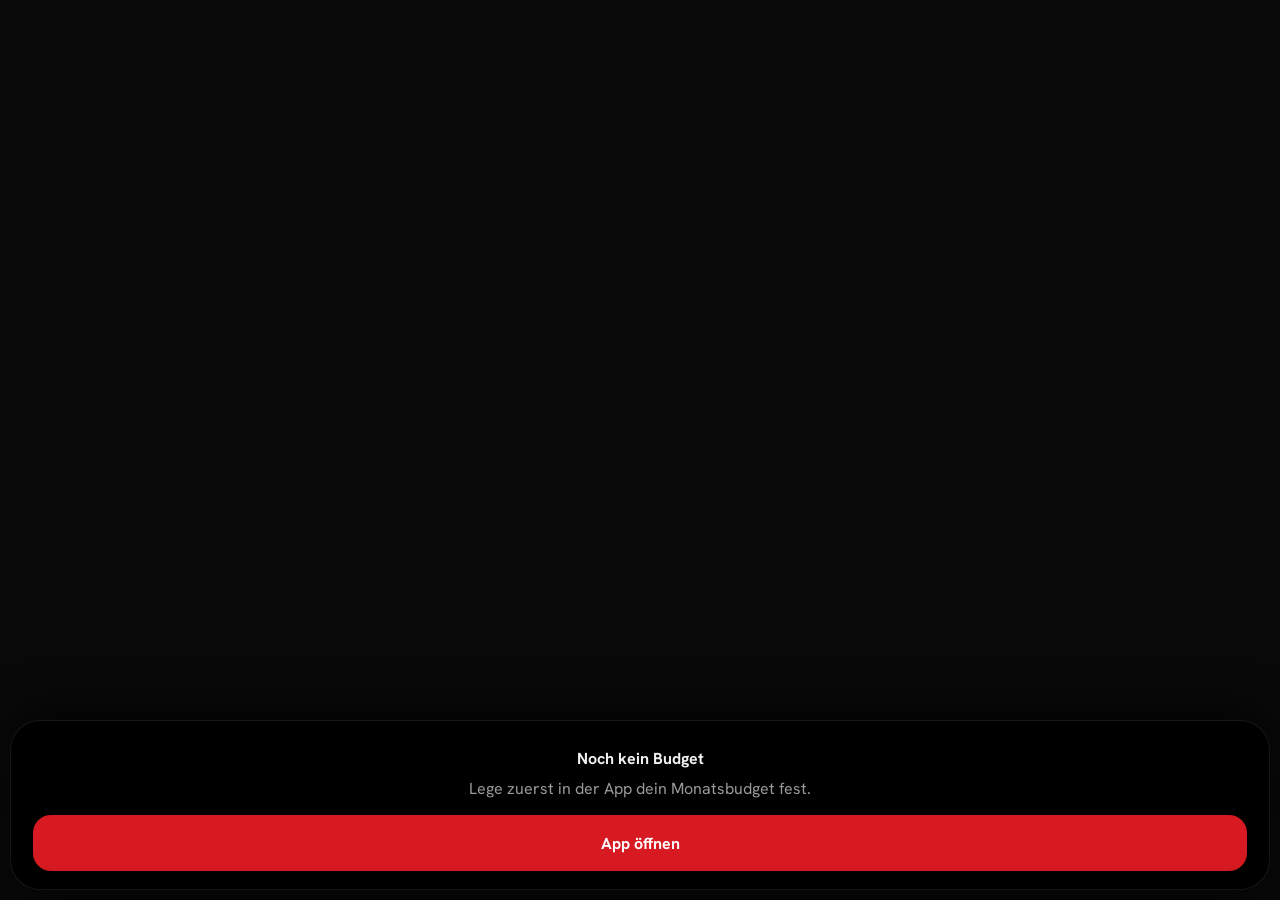
<file: app/src/main/assets/quick.html>
<!DOCTYPE html>
<html lang="de">
<head>
<meta charset="utf-8">
<meta name="viewport" content="width=device-width,initial-scale=1,maximum-scale=1,user-scalable=no">
<title>Ausgabe eintragen</title>
<link rel="stylesheet" href="fonts.css">
<style>
:root{--red:#d71921;color-scheme:dark}
*{box-sizing:border-box;min-width:0;-webkit-tap-highlight-color:transparent}
html,body{margin:0;height:100%;background:transparent;color:#f2f2f2;font:16px/1.5 Hanken,system-ui,sans-serif;overflow:hidden;user-select:none}
.dim{position:fixed;inset:0;background:#000;opacity:0;transition:opacity .35s}
.open .dim{opacity:.5}
.sheet{position:fixed;left:10px;right:10px;bottom:10px;background:#000;border:1px solid #ffffff17;border-radius:30px;padding:16px 16px 14px;
 transform:translateY(110%);transition:transform .45s cubic-bezier(.2,.9,.2,1);box-shadow:0 -10px 50px -10px #000}
.open .sheet{transform:none}
.hd{display:flex;justify-content:space-between;align-items:baseline;font-size:13px;color:#8a8a8a;padding:0 4px}
.hd b{font:900 17px Doto,monospace;color:#f2f2f2;transition:color .3s}
.hd b.neg{color:var(--red)}
.amt{display:flex;justify-content:flex-end;align-items:baseline;gap:12px;padding:10px 6px 6px;height:76px;overflow:hidden}
.amt .v{font:900 52px/1 Doto,monospace;white-space:nowrap}
.amt .v.ph{color:#3a3a3a}
.amt .u{font:900 30px Doto,monospace;color:#555}
.amt.shake{animation:shake .35s}
.cats{display:grid;grid-template-columns:repeat(3,minmax(0,1fr));gap:6px;margin:6px 0 12px}
.cats.shake{animation:shake .35s}
.cat{border:1px solid #ffffff1c;background:#111;border-radius:99px;height:40px;font:500 13px Hanken,sans-serif;color:#cfcfcf;display:flex;align-items:center;justify-content:center;gap:7px;transition:background .2s,color .2s,border-color .2s,transform .15s}
.cat i{width:7px;height:7px;border-radius:50%;flex:none}
.cat[aria-pressed=true]{background:#f2f2f2;color:#000;border-color:#f2f2f2}
.pad{display:grid;grid-template-columns:repeat(3,minmax(0,1fr));gap:6px}
.pad button{height:56px;border:0;border-radius:18px;background:#141414;color:#f2f2f2;font:900 26px Doto,monospace;transition:background .15s,transform .12s}
.pad button:active{background:#262626;transform:scale(.95)}
.pad .del{font:500 20px Hanken,sans-serif;color:#9a9a9a}
.row{display:flex;gap:8px;margin-top:10px}
.go{flex:1;height:56px;border:0;border-radius:18px;background:var(--red);color:#fff;font:700 16px Hanken,sans-serif;display:flex;align-items:center;justify-content:center;gap:8px;transition:background .25s,transform .15s}
.go:disabled{background:#1e1e1e;color:#555}
.go.ok{background:#f2f2f2;color:#000}
.app{width:56px;height:56px;border:1px solid #ffffff1c;border-radius:18px;background:none;color:#cfcfcf;display:grid;place-items:center;transition:transform .15s}
.app:active,.go:active:not(:disabled){transform:scale(.95)}
.nob{text-align:center;padding:10px 6px 4px}
.nob p{color:#9a9a9a;margin:6px 0 14px}
.nob .go{width:100%}
.ns{position:fixed;left:10px;right:10px;bottom:10px;background:#0a0a0a;color:#f2f2f2;border:1px solid #ffffff24;border-radius:30px;padding:18px 16px 14px;transform:translateY(115%);transition:transform .45s cubic-bezier(.2,.9,.2,1);box-shadow:0 -20px 40px -10px #000;z-index:5}
.ns.on{transform:none}
.ns h4{margin:0 0 2px;font-size:18px}.ns p{margin:0 0 12px;font-size:13px;color:#8a8a8a}
.ns input{width:100%;height:52px;border:1px solid #ffffff24;border-radius:16px;background:#141414;color:#f2f2f2;font:500 17px Hanken,sans-serif;padding:0 16px;user-select:text}
.ns input:focus{outline:none;border-color:#f2f2f2}
.ns .r2{display:flex;gap:8px;margin-top:12px}
.ns .r2 button{flex:1;height:52px;border-radius:18px;border:0;font:700 15px Hanken,sans-serif}
.ns .ok2{background:var(--red);color:#fff}.ns .no2{background:#141414;color:#cfcfcf;flex:0 0 38%!important}
.cat .nt{overflow:hidden;text-overflow:ellipsis;white-space:nowrap;min-width:0}
.cat{min-width:0;padding:0 4px;font-size:12px;gap:5px}
@keyframes shake{20%{transform:translateX(-6px)}40%{transform:translateX(6px)}60%{transform:translateX(-4px)}80%{transform:translateX(3px)}}
@keyframes popIn{from{transform:scale(.6);opacity:0}}
.amt .v.bump{animation:popIn .18s ease-out}
button:focus{outline:none}
[hidden]{display:none!important}
@media(prefers-reduced-motion:reduce){*,*::before,*::after{animation:none!important;transition:none!important}}
</style>
</head>
<body>
<div class="dim" id="dim"></div>
<div class="sheet" id="sheet" role="dialog" aria-label="Ausgabe eintragen">
  <div id="form">
    <div class="hd"><span>Ausgabe eintragen</span><span>übrig <b id="left">–</b></span></div>
    <div class="amt" id="amt"><span class="v ph" id="val">0,00</span><span class="u">€</span></div>
    <div class="cats" id="cats" role="group" aria-label="Kategorie"></div>
    <div class="pad" id="pad"></div>
    <div class="row">
      <button class="app" id="app" aria-label="App öffnen"><svg width="22" height="22" viewBox="0 0 26 26"><circle cx="13" cy="13" r="9" fill="none" stroke="#cfcfcf" stroke-width="3.5" stroke-dasharray="38 19"/><circle cx="13" cy="13" r="9" fill="none" stroke="#d71921" stroke-width="3.5" stroke-dasharray="0 38 19 0"/></svg></button>
      <button class="go" id="go" disabled><span id="goT">Speichern</span></button>
    </div>
  </div>
  <div class="nob" id="nob" hidden>
    <b>Noch kein Budget</b>
    <p>Lege zuerst in der App dein Monatsbudget fest.</p>
    <button class="go" id="nobGo">App öffnen</button>
  </div>
</div>

<div class="ns" id="ns" role="dialog" aria-label="Notiz">
  <h4 id="nsT">Sonstiges – wofür?</h4>
  <p>Kurz notieren, damit du es später wiederfindest.</p>
  <input id="nsI" maxlength="40" placeholder="z. B. Geschenk für Lea" autocomplete="off" enterkeyhint="done">
  <div class="r2"><button class="no2" id="nsX">Abbrechen</button><button class="ok2" id="nsO">Übernehmen</button></div>
</div>
<script src="common.js"></script>
<script>
{
const $=id=>document.getElementById(id);
let S,s='',sel=null,busy=false,note='';
const esc=t=>String(t).replace(/[&<>"]/g,c=>({'&':'&amp;','<':'&lt;','>':'&gt;','"':'&quot;'}[c]));

const catOf=id=>CATS.find(c=>c.id==id);
const isN=id=>!!(catOf(id)||{}).q;
let nsc=null,catSig='';
function buildCats(){const sig=JSON.stringify(CATS);if(sig===catSig)return;catSig=sig;
 $('cats').innerHTML=CATS.map(c=>`<button class="cat" data-c="${c.id}" aria-pressed="false"><i style="background:${wcol(c)}"></i>${esc(c.n)}</button>`).join('')}
$('pad').innerHTML=['1','2','3','4','5','6','7','8','9','del','0',','].map(k=>k=='del'
 ?`<button class="del" data-k="del" aria-label="Löschen">⌫</button>`:`<button data-k="${k}">${k}</button>`).join('');

function selectCat(id){sel=catOf(id)?id:null;if(!isN(sel))note='';
 for(const b of $('cats').children){b.setAttribute('aria-pressed',b.dataset.c==sel);const c=catOf(b.dataset.c);
  if(c&&c.q)b.innerHTML=`<i style="background:${wcol(c)}"></i><span class="nt">${note&&sel==c.id?esc(note):esc(c.n)}</span>`}}
function openN(id){nsc=id||sel;$('nsT').textContent=(catOf(nsc)||{n:''}).n+' – wofür?';$('nsI').value=sel==nsc?note:'';$('ns').classList.add('on');setTimeout(()=>$('nsI').focus(),350)}
function closeN(){$('ns').classList.remove('on');$('nsI').blur()}
$('nsO').onclick=()=>{note=$('nsI').value.trim();sel=nsc;selectCat(nsc);closeN()};
$('nsX').onclick=()=>{closeN();if(!note&&isN(sel))selectCat(null)};
$('nsI').addEventListener('keydown',e=>{if(e.key=='Enter'){e.preventDefault();e.stopPropagation();$('nsO').click()}});
function upd(bump){const v=$('val');
 if(!s){v.textContent='0,00';v.classList.add('ph')}else{v.classList.remove('ph');
  const [a,b]=s.split(',');v.textContent=Number(a||'0').toLocaleString('de-DE')+(b!==undefined?','+b:'')}
 if(bump){v.classList.remove('bump');void v.offsetWidth;v.classList.add('bump')}
 $('go').disabled=!(num(s)>0)}
function leftNow(){const es=S.entries.filter(inMonth),inc=es.filter(e=>e.cat=='in').reduce((a,e)=>a+e.amt,0),
 tot=es.filter(e=>e.cat!='in').reduce((a,e)=>a+e.amt,0)+fixedPending(S);return S.budget+inc-tot}
function showLeft(){const l=leftNow(),b=$('left');b.textContent=eur0(l);b.classList.toggle('neg',l<0)}

$('cats').addEventListener('click',e=>{const b=e.target.closest('.cat');if(!b)return;selectCat(b.dataset.c);if(isN(b.dataset.c))openN(b.dataset.c)});
$('pad').addEventListener('click',e=>{const b=e.target.closest('button');if(!b||busy)return;const k=b.dataset.k;
 if(k=='del')s=s.slice(0,-1);
 else if(k==','){if(!s.includes(','))s=(s||'0')+','}
 else{const [a,c]=s.split(',');
  if(c!==undefined){if(c.length>=2)return;s+=k}
  else{if((a||'').length>=6)return;s=(s=='0'?'':s)+k}}
 upd(true)});

function shake(id){const el=$(id);el.classList.remove('shake');void el.offsetWidth;el.classList.add('shake')}
$('go').onclick=()=>{if(busy)return;const v=num(s);if(!(v>0))return shake('amt');if(!sel)return shake('cats');
 busy=true;S=loadState();const en={id:newId(),amt:v,cat:sel,ts:Date.now()};if(isN(sel)&&note)en.note=note;S.entries.push(en);saveState(S);showLeft();
 $('go').classList.add('ok');$('goT').textContent='✓ Gespeichert';
 setTimeout(()=>dismiss(),650)};

$('app').onclick=()=>{if(NATIVE)Android.openApp()};
$('nobGo').onclick=()=>{if(NATIVE)Android.openApp()};
$('dim').onclick=()=>dismiss();

window.dismiss=()=>{if($('ns').classList.contains('on')){$('nsX').click();return true}document.body.classList.remove('open');setTimeout(()=>{if(NATIVE)Android.close()},380);return true};
window.reopen=()=>{S=loadState();buildCats();s='';busy=false;note='';closeN();
 $('go').classList.remove('ok');$('goT').textContent='Speichern';
 const has=S.budget>0;$('form').hidden=!has;$('nob').hidden=has;
 const sc=NATIVE?Android.startCategory():'';selectCat(sc);upd(false);if(has)showLeft();if(has&&isN(sc))setTimeout(()=>openN(sc),400);
 document.body.classList.remove('open');void document.body.offsetWidth;
 requestAnimationFrame(()=>document.body.classList.add('open'))};

/* Tastatur am Computer (zum Testen) */
document.addEventListener('keydown',e=>{if($('ns').classList.contains('on'))return;const m={Backspace:'del',',':',','.':','};const k=m[e.key]||(/^[0-9]$/.test(e.key)?e.key:null);
 if(k){const b=$('pad').querySelector(`[data-k="${k}"]`);b&&b.click()}else if(e.key=='Enter')$('go').click();else if(e.key=='Escape')dismiss()});

reopen();
}
</script>
</body>
</html>
</file>
<file: app/src/main/assets/fonts.css>
@font-face{font-family:Doto;src:url(fonts/doto-900.woff2) format('woff2');font-weight:900;font-display:block}
@font-face{font-family:Hanken;src:url(fonts/hanken-400.woff2) format('woff2');font-weight:400;font-display:block}
@font-face{font-family:Hanken;src:url(fonts/hanken-500.woff2) format('woff2');font-weight:500;font-display:block}
@font-face{font-family:Hanken;src:url(fonts/hanken-700.woff2) format('woff2');font-weight:700;font-display:block}
@font-face{font-family:"Hanken Grotesk";src:url(fonts/hanken-400.woff2) format('woff2');font-weight:400;font-display:block}
@font-face{font-family:"Hanken Grotesk";src:url(fonts/hanken-500.woff2) format('woff2');font-weight:500;font-display:block}
@font-face{font-family:"Hanken Grotesk";src:url(fonts/hanken-700.woff2) format('woff2');font-weight:600 700;font-display:block}
</file>
